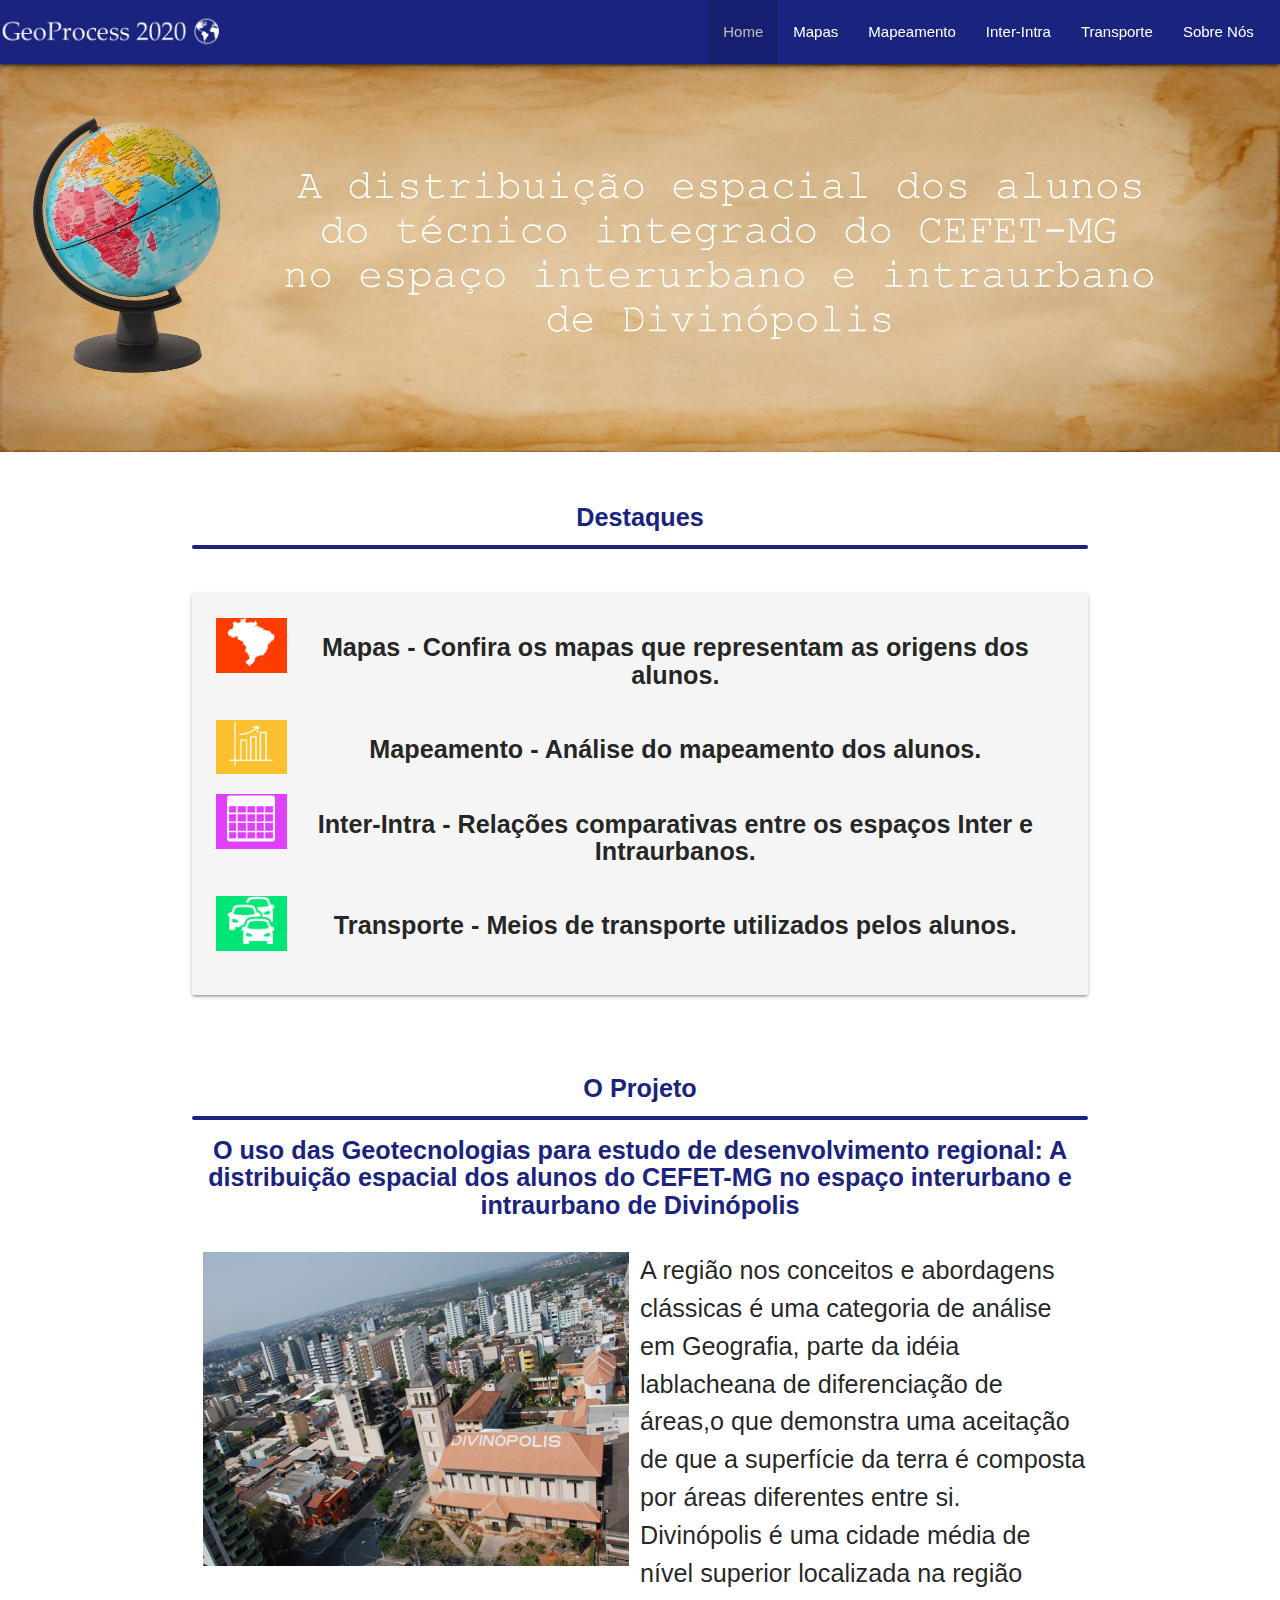
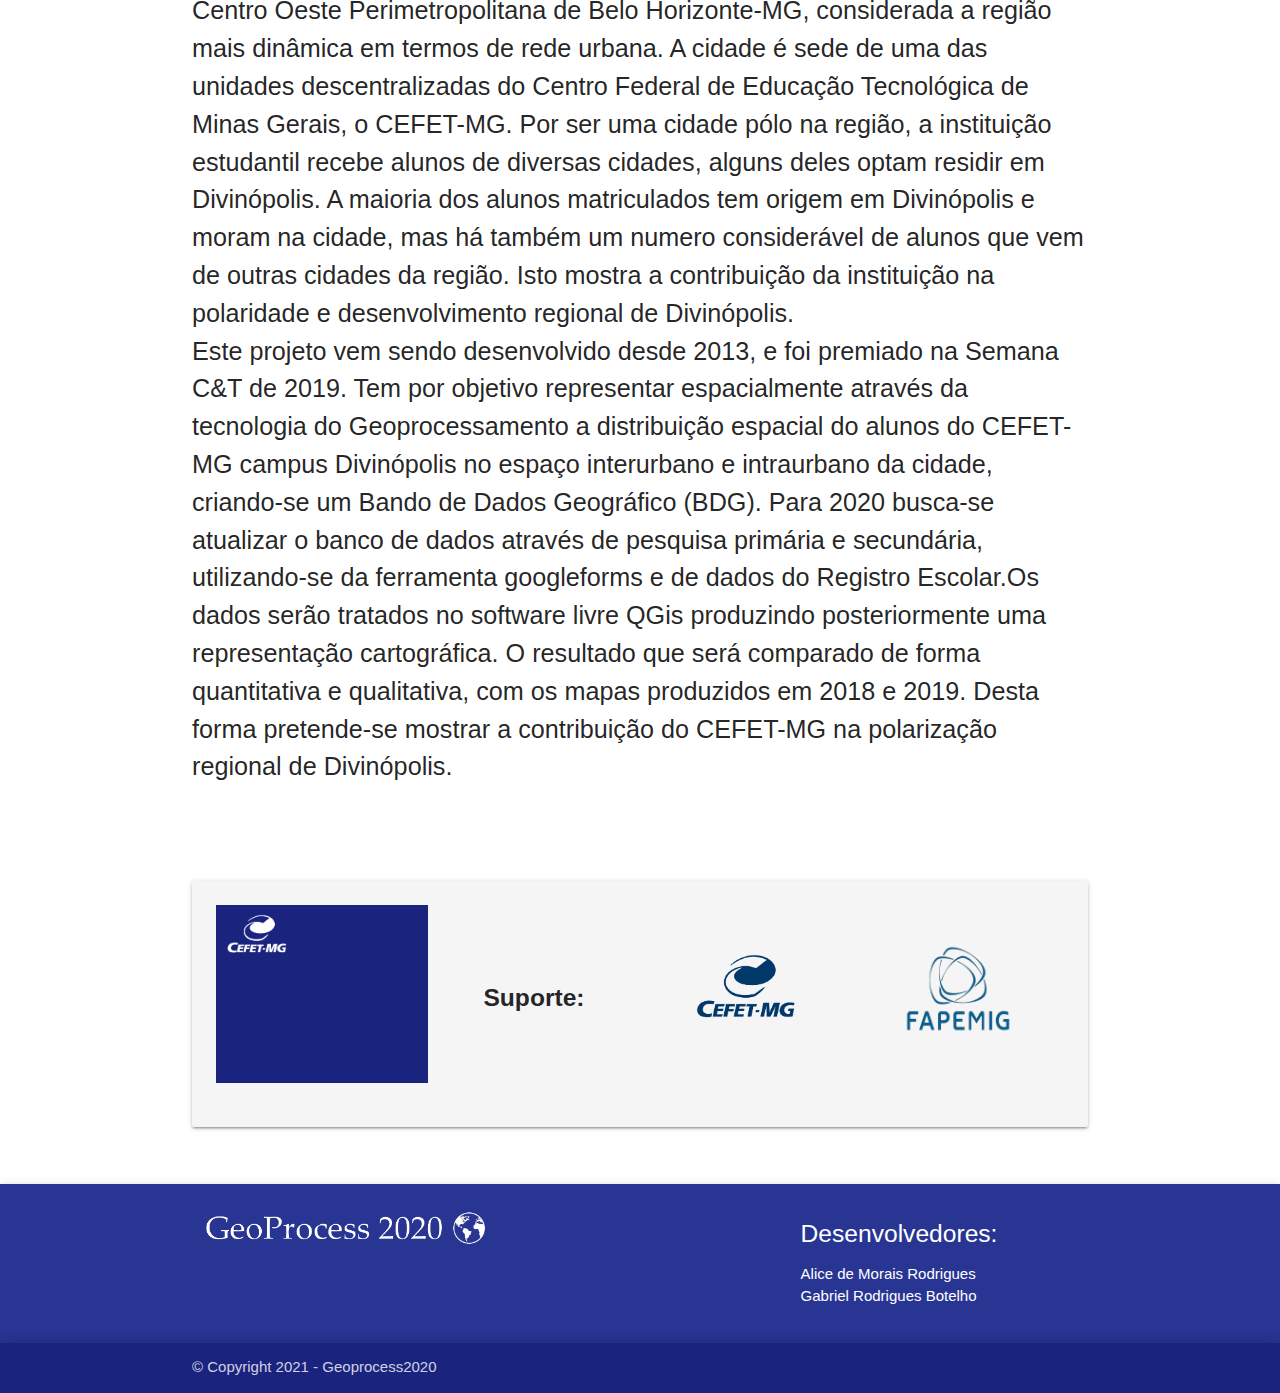
<file: index.html>
<!DOCTYPE html>
<html lang= "pt-br">
    <head>
        <title> Home </title>
        <meta charset="utf-8" name="viewport" content="width=device-width, initial-scale=1.0"/>
        <!-- Importando o CSS-->
        <link rel="stylesheet" href="css/materialize.css">
        <link rel="stylesheet" href="css/custom.css">
        <!-- Importando o Google Incon Fonts-->
        <link rel="stylesheet" href="https://fonts.googleapis.com/icon?family=Material+Icons">
    </head>
    <body>

    <main>
      <!--Barra de Navegação-->

      <!-- NavBar-->
      <header>
        <div class="navbar-fixed z-depth-2">
          <nav class="indigo darken-4">

            <div class="row">
            <div class="nav-wrapper valign-wrapper">

              <img src = "img/GEOO.png" width="233" height="33" class="responsive-img brand-logo hide-on-small-only ">
              <img src = "img/GEOO.png" width="175" height="25" class="responsive-img brand-logo center hide-on-med-and-up">

              <!--Componentes da NavBar-->
              <div class="col s2 m8">
              <a href="#" data-target="mobile-demo" class="sidenav-trigger right"><i class="material-icons">menu</i></a>
              <ul class="right hide-on-med-and-down">
                <li class="active"><a class="grey-text text-lighten-1"> Home</a> </li>
                <li><a href="ex_mapas.html"> Mapas </a></li>
                <li><a href="mapeamento.html">Mapeamento</a></li>
                <li><a href="relacoes.html">Inter-Intra</a></li>
                <li><a href="ex_transporte.html">Transporte</a></li>
                <li><a href="sobre.html">Sobre Nós</a></li>
              </ul>
              </div>

            </div>
            </div>

          </nav>
        </div>

        <!--SideNav-->
        <ul class="sidenav" id="mobile-demo">
          <li><div class="user-view">
            <div class="background">
              <img src="img/back_sn.jpeg" width="300" height="100">
            </div>
            <img src = "img/GEOO2.png"  class="responsive-img"/>
          </div></li>

          <li class="active"><a class="grey-text"><i class="material-icons">home</i>Home</a></li>
          <li><div class="divider"></div></li>
          <li><a href="ex_mapas.html"><i class="material-icons">room</i>Mapas</a></li>
          <li><a href="mapeamento.html"><i class="material-icons">equalizer</i>Mapeamento</a></li>
          <li><a href="relacoes.html"><i class="material-icons">trending_up</i>Inter-Intra</a></li>
          <li><a href="ex_transporte.html"><i class="material-icons">commute</i>Transporte</a></li>
          <li><div class="divider"></div></li>
          <li><a href="sobre.html"><i class="material-icons">info</i>Sobre Nós</a></li>
          <li><div class="divider"></div></li>
        </ul>
      </header>

          <!--Imagem_Principal-->
          <img src = "img/mainimage" class="responsive-img"/>

          <br>
          <br>
      
          <!--Conteúdo da Homepage-->
          <div class= "row container">

            <h4 class="centered center-align indigo-text text-darken-4 flow-text"> <b>Destaques</b> </h4>
          <div class="progress">
              <div class="determinate indigo darken-4" style="width: 100%"></div>
            </div> <br>

          <!--Imgem1-->
          <div class="card-panel grey lighten-4"> 

            <div class="row">
              <div class="hoverable col s4 m2 xl1 deep-orange accent-3 offset-s4"> <img src = "img/mapaa.png" width="300" height="300" class="responsive-img"> 
              </div>
              
              <div class="col s12 m10 xl11">
                <h5 class="flow-text center-align"> <b> Mapas - Confira os mapas que representam as origens dos alunos. </b></h5>
              </div>
            </div>


          <!--Imagem2-->
          <div class="row">
            <div class="hoverable col s4 m2 xl1 yellow darken-2 offset-s4"> <img src = "img/grafico.png" width="300" height="300"  class="responsive-img"> 
            </div>
            
            <div class="col s12 m10 xl11">
              <h5 class="flow-text center-align">  <b>Mapeamento - Análise do mapeamento dos alunos. </b></h5>
            </div>
        </div>
        

          <!--Imgem3-->
          <div class="row">
            <div class="hoverable col s4 m2 xl1 purple accent-2 offset-s4"> <img src = "img/tabela.png" width="300" height="300" class="responsive-img"/> 
            </div>
            
            <div class="col s12 m10 xl11">
              <h5 class="flow-text center-align"> <b> Inter-Intra - Relações comparativas entre os espaços Inter e Intraurbanos. </b></h5>
            </div>
          </div>


          <!--Imagem4-->

          <div class="row">
            <div class="hoverable col s4 m2 xl1 green accent-3 offset-s4"> <img src = "img/carro.png" width="300" height="300"  class="responsive-img"/> 
            </div>
            
            <div class="col s12 m10 xl11">
              <h5 class="flow-text center-align"> <b> Transporte - Meios de transporte utilizados pelos alunos. </b></h5>
            </div>
          </div>


         </div>
          </div>
          </div>

          <br>

           <!--Sobre o projeto-->
          <div class= "row container center-align">

              <h4 class="indigo-text text-darken-4 flow-text"> <b>O Projeto </b></h4>
              <div class="progress">
                <div class="determinate indigo darken-4" style="width: 100%"></div>
              </div>
              <h5 class="flow-text indigo-text text-darken-4"><b>
                O uso das Geotecnologias para estudo de desenvolvimento regional: A distribuição espacial dos alunos do CEFET-MG no espaço  interurbano e intraurbano de Divinópolis
              </b></h5> <br>

              <div class="col s12 m6 hide-on-med-and-down">
                <img src="img/divi.jpg" width="600" height="500" class="responsive-img materialboxed"/>
              </div>

              <div class= "flow-text left-align txtJus">
                A região nos conceitos e abordagens clássicas é uma categoria de análise em Geografia, parte da idéia lablacheana de diferenciação de áreas,o que demonstra  uma aceitação de que a superfície da terra é composta por áreas diferentes entre si. Divinópolis é uma cidade média de nível superior localizada na região Centro Oeste Perimetropolitana de Belo Horizonte-MG, considerada a região mais dinâmica em termos de rede urbana. A cidade é sede de uma das unidades descentralizadas do Centro Federal de Educação Tecnológica de Minas Gerais, o CEFET-MG. Por ser uma cidade pólo na região, a instituição estudantil  recebe alunos de diversas cidades, alguns deles optam  residir em Divinópolis.  A maioria dos alunos matriculados tem origem em Divinópolis e moram na cidade, mas há também um numero considerável de alunos que vem de outras cidades da região. Isto mostra a contribuição da instituição na polaridade e desenvolvimento regional de Divinópolis. 
              </div>

              <br class="hide-on-large-only"> <img src="img/divi.jpg" width="400" height="300" class="responsive-img hide-on-large-only"/>

              <div class= "flow-text left-align txtJus">  <br class="hide-on-large-only">
                Este projeto vem sendo desenvolvido desde 2013, e foi premiado na Semana C&T de 2019. Tem por  objetivo representar espacialmente através da tecnologia do Geoprocessamento a distribuição espacial do alunos do CEFET-MG campus Divinópolis no espaço interurbano e intraurbano da cidade, criando-se um Bando de Dados Geográfico (BDG). Para 2020 busca-se atualizar o banco de dados através de pesquisa primária e secundária, utilizando-se da ferramenta googleforms e de dados do Registro Escolar.Os dados serão tratados no software livre QGis produzindo posteriormente uma representação cartográfica. O resultado que será comparado de forma quantitativa e qualitativa, com os mapas produzidos em 2018 e 2019. Desta forma pretende-se mostrar a contribuição do CEFET-MG na polarização regional de Divinópolis.
              </div>

          </div> <br><br><br>

          <!--SUPORTE-->

          <div class= "row container">
            <div class="card-panel grey lighten-4 flow-text z-depth-1"> 

                <!--DESKTOP E TABLET-->
                <div class="row valign-wrapper hide-on-small-only">
                  <!--video-->
                  <div class= "col s3 indigo darken-4  ">
                    <img src = "img/cefet.png" width="60" height="60" class="responsive-img"/>
                    <div class="video-container">
                    <iframe width="200" height="80" src="https://www.youtube.com/embed/DWM0ZB9wu_Q" frameborder="0" allow="accelerometer; autoplay; clipboard-write; encrypted-media; gyroscope; picture-in-picture" allowfullscreen></iframe>
                    </div>
                  </div>

                  <!--suporte-->
                  <div class="col s3 center-align"> <h5 class=""> <b> Suporte: </b> </h5> </div>

                  <!--logo cefet-->
                  <div class= "col s3 center-align"> <img src= "img/cefet2.png" alt="logo cefet" width="100" height="110" class="responsive-img"/> </div>

                  <!--logo fapemig-->
                  <div class= "col s3 center-align"> <img src= "img/fapemig.png" alt="logo fapemig" width="300" height="330" class="responsive-img"/> </div>
                </div>


                <!--CELULAR-->
                <div class="row hide-on-med-and-up">

                  <!--suporte-->
                  <div class="col s12 center-align"> <h5 class=""> <b> Suporte: </b> </h5> </div>

                  <!--logo cefet-->
                  <div class= "col s6 center-align"> <img src= "img/cefet2.png" alt="logo cefet" width="100" class="responsive-img"/> </div>

                  <!--logo fapemig-->
                  <div class= "col s6 center-align"> <img src= "img/fapemig.png" alt="logo fapemig" width="100" class="responsive-img"/> </div>

                  <!--video-->
                  <div class= "col s12 indigo darken-4 ">
                    <img src = "img/cefet.png" width="30" height="30" class="responsive-img"/> 
                    <div class="video-container">
                    <iframe width="400" height="160" src="https://www.youtube.com/embed/DWM0ZB9wu_Q" frameborder="0" allow="accelerometer; autoplay; clipboard-write; encrypted-media; gyroscope; picture-in-picture" allowfullscreen></iframe>
                    </div>
                  </div>
              </div>

            </div>
          </div> <br>

            
          <!--Footer (rodapé)-->
          <footer class="page-footer indigo darken-3 z-depth-2">
            <div class="container">
              <div class="row">
                <div class="col m6 s12">
                  <img src="img/GEOO.png" width="300" height="50" class="responsive-img"/>
                </div>
                <div class="col m4 offset-m2 s12">
                  <h5>Desenvolvedores:</h5>
                  <ul>
                    <li><a class="white-text"> Alice de Morais Rodrigues </a></li>
                    <li><a class="white-text"> Gabriel Rodrigues Botelho </a></li>
                  </ul>
                </div>
              </div>
            </div>
            <div class="footer-copyright indigo darken-4 z-depth-3">
              <div class="container">
              © Copyright 2021 - Geoprocess2020
              </div>
            </div>
          </footer>
      </main>

      <!-- Importando o jQuery JS-->
    <script src="https://ajax.googleapis.com/ajax/libs/jquery/3.5.1/jquery.min.js"></script>
    <!-- Importando o Materialize JS--> 
    <script src="js/materialize.js"></script>
   
    <!--Inicializações JavaScript-->
    <script>
        // MENU MOBILE  
        $(document).ready(function(){
          $('.sidenav').sidenav();
        });

        // SIDENAV
        $(document).ready(function(){
          $('.sidenav').sidenav();
        });

        //MATERIAL BOX
        $(document).ready(function(){
          $('.materialboxed').materialbox();
        });
    </script>
    </body>
</html>
</file>
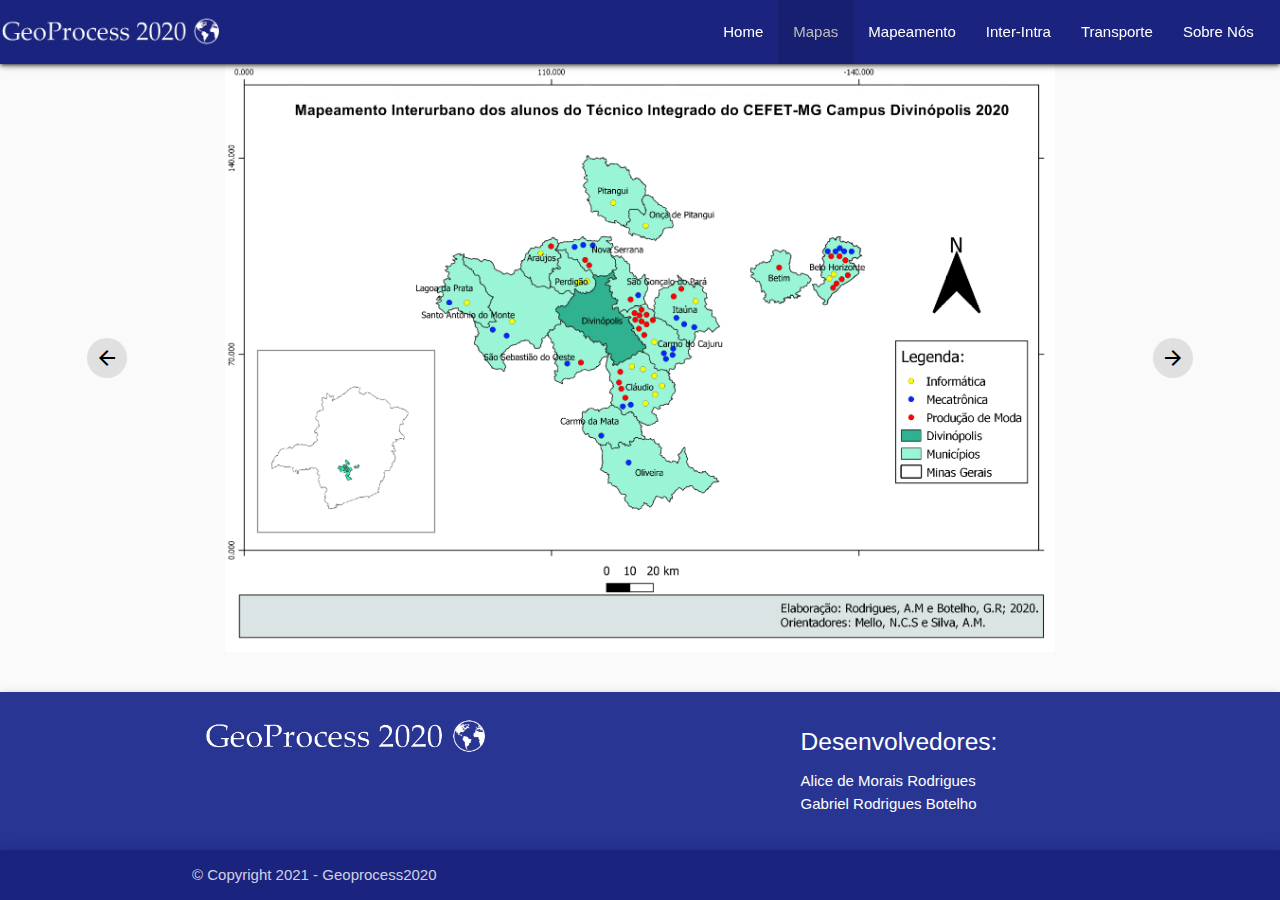
<file: ex_mapas.html>
<!DOCTYPE html>
<html lang="pt-br">
  <head>
      <title> Mapas </title>
      <meta charset="utf-8" name="viewport" content="width=device-width, initial-scale=1.0"/>
      <!-- Importando o CSS-->
      <link rel="stylesheet" href="css/materialize.css">
      <link rel="stylesheet" href="css/custom_backg.css">
      <!-- Importando o Google Incon Fonts-->
      <link rel="stylesheet" href="https://fonts.googleapis.com/icon?family=Material+Icons">
  </head>

  <body>

    <main>
        <!--Barra de Navegação-->

      <!-- NavBar-->
      <header>
        <div class="navbar-fixed z-depth-2">
          <nav class="indigo darken-4">

            <div class="row">
            <div class="nav-wrapper valign-wrapper">

              <img src = "img/GEOO.png" width="233" height="33" class="responsive-img brand-logo hide-on-small-only ">
              <img src = "img/GEOO.png" width="175" height="25" class="responsive-img brand-logo center hide-on-med-and-up">

              <!--Componentes da NavBar-->
              <div class="col s2 m8">
              <a href="#" data-target="mobile-demo" class="sidenav-trigger right"><i class="material-icons">menu</i></a>
              <ul class="right hide-on-med-and-down">
                <li><a href="index.html"> Home</a> </li>
                <li class="active"><a class="grey-text text-lighten-1"> Mapas </a></li>
                <li><a href="mapeamento.html">Mapeamento</a></li>
                <li><a href="relacoes.html">Inter-Intra</a></li>
                <li><a href="ex_transporte.html">Transporte</a></li>
                <li><a href="sobre.html">Sobre Nós</a></li>
              </ul>
              </div>

            </div>
            </div>

          </nav>
        </div>

        <!--SideNav-->
        <ul class="sidenav" id="mobile-demo">
          <li><div class="user-view">
            <div class="background">
              <img src="img/back_sn.jpeg" width="300" height="100">
            </div>
            <img src = "img/GEOO2.png"  class="responsive-img"/>
          </div></li>

          <li><a href="index.html"><i class="material-icons">home</i>Home</a></li>
          <li><div class="divider"></div></li>
          <li class="active"><a class="grey-text"><i class="material-icons">room</i>Mapas</a></li>
          <li><a href="mapeamento.html"><i class="material-icons">equalizer</i>Mapeamento</a></li>
          <li><a href="relacoes.html"><i class="material-icons">trending_up</i>Inter-Intra</a></li>
          <li><a href="ex_transporte.html"><i class="material-icons">commute</i>Transporte</a></li>
          <li><div class="divider"></div></li>
          <li><a href="sobre.html"><i class="material-icons">info</i>Sobre Nós</a></li>
          <li><div class="divider"></div></li>
        </ul>
      </header>

        <!-- Corpo do Site -->

        <div class="row  valign-wrapper">

          <!--SLIDER-->

            <!--Botão Prev-->
            <div class="col m1 xl2 hide-on-small-only center-align ">
              <a class="btn-floating waves-effect waves-dark grey lighten-2 prev z-depth-0">
              <i class="material-icons black-text">arrow_back</i></a>
            </div>

              
              <div class="col s12 l10 xl8 ">   
                <div class="carousel carousel-slider center-align">
                    <div class="carousel-item white-text" href="#one!">
                        <img src="img/mapas/map_inter.png"/>
                    </div>

                    <div class="carousel-item white-text" href="#two!">
                        <img src="img/mapas/map_info.png"/>
                    </div>

                    <div class="carousel-item white-text" href="#three!">
                        <img src="img/mapas/map_meca.png"/>
                    </div>

                    <div class="carousel-item white-text" href="#four!">
                        <img src="img/mapas/map_moda.png"/>
                    </div>
                </div>
              </div>
              

            <!--Botão Next -->
            <div class="col m1 xl2 hide-on-small-only center">
              <a class="btn-floating waves-effect waves-dark grey lighten-2 next z-depth-0">
              <i class="material-icons black-text">arrow_forward</i></a>
            </div>

        </div>
        
        <!--Botoes pra telas Pequenas-->
        <div class="row container hide-on-med-and-up">
          <!--Prev-->
          <div class="col s6 center-align">
            <a class="btn-floating waves-effect waves-dark grey lighten-2 prev z-depth-0">
            <i class="material-icons black-text">arrow_back</i></a>
          </div>

          <!--Next-->
          <div class="col s6 center-align">
            <a class="btn-floating waves-effect waves-dark grey lighten-2 next z-depth-0">
            <i class="material-icons black-text">arrow_forward</i></a>
          </div>
        </div>

    </main>

    <!--Footer (rodapé)-->
    <footer class="page-footer indigo darken-3 z-depth-2">
      <div class="container">
        <div class="row">
          <div class="col m6 s12">
            <img src="img/GEOO.png" width="300" height="50" class="responsive-img"/>
          </div>
          <div class="col m4 offset-m2 s12">
            <h5>Desenvolvedores:</h5>
            <ul>
              <li><a class="white-text"> Alice de Morais Rodrigues </a></li>
              <li><a class="white-text"> Gabriel Rodrigues Botelho </a></li>
            </ul>
          </div>
        </div>
      </div>
      <div class="footer-copyright indigo darken-4 z-depth-3">
        <div class="container">
        © Copyright 2021 - Geoprocess2020
        </div>
      </div>
    </footer>
    
    <!-- Importando o jQuery JS-->
    <script src="https://ajax.googleapis.com/ajax/libs/jquery/3.5.1/jquery.min.js"></script>
    <!-- Importando o Materialize JS--> 
    <script src="js/materialize.js"></script>
   
    <!--Inicializações JavaScript-->
    <script>
        // MENU MOBILE  
        $(document).ready(function(){
          $('.sidenav').sidenav();
        });

        // SIDENAV
        $(document).ready(function(){
          $('.sidenav').sidenav();
        });

        // CAROUSSEL
        $(document).ready(function(){
          $('.carousel.carousel-slider').carousel({
            fullWidth: true
        });

        //NEXT BUTTON
        $('.next').click(function(){
          $('.carousel').carousel('next');
        });

        //PREV BUTTON
        $('.prev').click(function(){
          $('.carousel').carousel('prev');
        });

      });
    </script>

  </body>

</html>
</file>
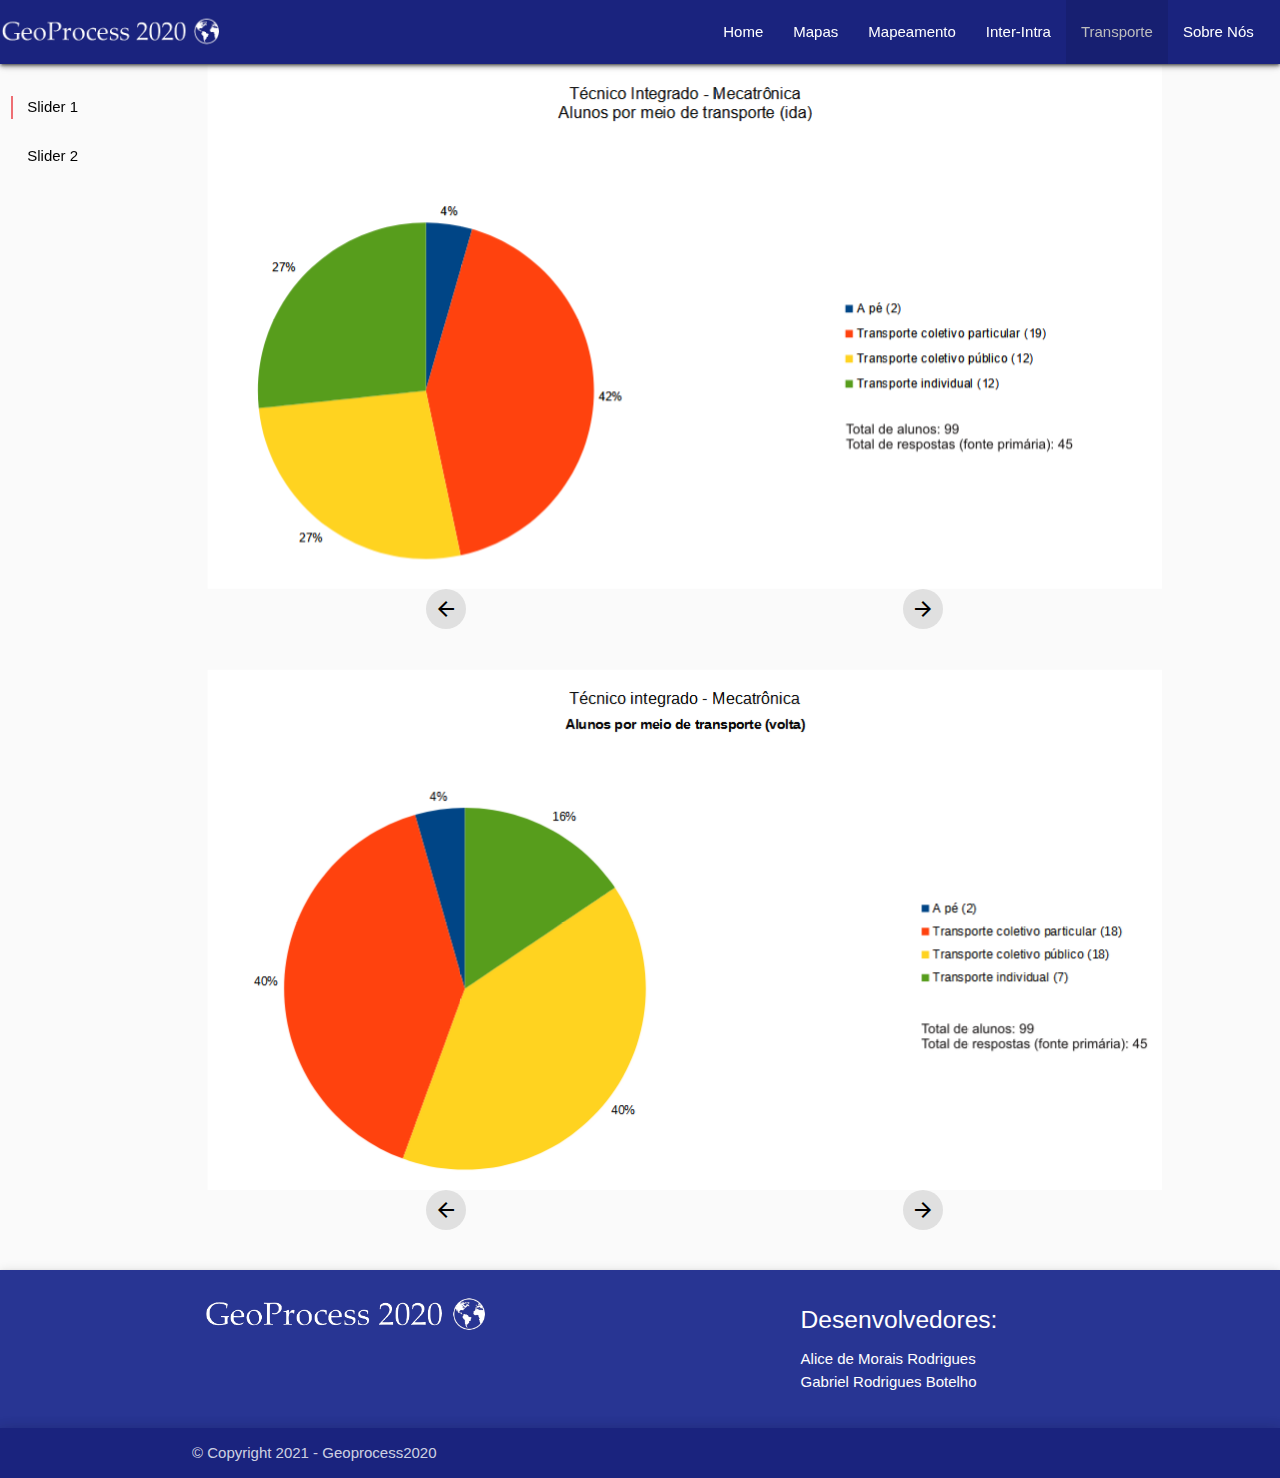
<file: ex_transporte.html>
<!DOCTYPE html>
<html lang="pt-br">
  <head>
      <title> Transporte </title>
      <meta charset="utf-8" name="viewport" content="width=device-width, initial-scale=1.0"/>
      <!-- Importando o CSS-->
      <link rel="stylesheet" href="css/materialize.css">
      <link rel="stylesheet" href="css/custom_backg.css">
      <!-- Importando o Google Incon Fonts-->
      <link rel="stylesheet" href="https://fonts.googleapis.com/icon?family=Material+Icons">
  </head>

  <body>

    <main>
      <!--Barra de Navegação-->

      <!-- NavBar-->
      <header>
        <div class="navbar-fixed z-depth-2">
          <nav class="indigo darken-4">

            <div class="row">
            <div class="nav-wrapper valign-wrapper">

              <img src = "img/GEOO.png" width="233" height="33" class="responsive-img brand-logo hide-on-small-only ">
              <img src = "img/GEOO.png" width="175" height="25" class="responsive-img brand-logo center hide-on-med-and-up">

              <!--Componentes da NavBar-->
              <div class="col s2 m8">
              <a href="#" data-target="mobile-demo" class="sidenav-trigger right"><i class="material-icons">menu</i></a>
              <ul class="right hide-on-med-and-down">
                <li><a href="index.html"> Home</a> </li>
                <li><a href="ex_mapas.html"> Mapas </a></li>
                <li><a href="mapeamento.html">Mapeamento</a></li>
                <li><a href="relacoes.html">Inter-Intra</a></li>
                <li class="active"><a class="grey-text text-lighten-1">Transporte</a></li>
                <li><a href="sobre.html">Sobre Nós</a></li>
              </ul>
              </div>

            </div>
            </div>

          </nav>
        </div>

        <!--SideNav-->
        <ul class="sidenav" id="mobile-demo">
          <li><div class="user-view">
            <div class="background">
              <img src="img/back_sn.jpeg" width="300" height="100">
            </div>
            <img src = "img/GEOO2.png"  class="responsive-img"/>
          </div></li>

          <li><a href="index.html"><i class="material-icons">home</i>Home</a></li>
          <li><div class="divider"></div></li>
          <li><a href="ex_mapas.html"><i class="material-icons">room</i>Mapas</a></li>
          <li><a href="mapeamento.html"><i class="material-icons">equalizer</i>Mapeamento</a></li>
          <li><a href="relacoes.html"><i class="material-icons">trending_up</i>Inter-Intra</a></li>
          <li class="active"><a class="grey-text"><i class="material-icons">commute</i>Transporte</a></li>
          <li><div class="divider"></div></li>
          <li><a href="sobre.html"><i class="material-icons">info</i>Sobre Nós</a></li>
          <li><div class="divider"></div></li>
        </ul>
      </header>

      <!-- Corpo do Site -->
        <div id="sli1" class="scrollspy row">

          <!--Aside-->
          <aside class="col s1 hide-on-small-only">
                <ul class="section table-of-contents fixed">
                  <li><a href="#sli1" class="black-text">Slider 1</a></li>
                  <br>
                  <li><a href="#sli2" class="black-text">Slider 2</a></li>
                </ul>             
          </aside>

            <!--SLIDER 1-->
            <div class="col s12 m11 l10">
                <div class="row valign-wrapper">
                    <div id="sli1" class="scrollspy col s12 offset-m1">

                        <div class="carousel carousel-slider center">
                            <div class="carousel-item white-text" href="#one!">
                                <img src="img/transporte/ida/MECA_IDA.png"/>
                            </div>
        
                            <div class="carousel-item white-text" href="#two!">
                                <img src="img/transporte/ida/MODA_IDA.png"/>
                            </div>
        
                            <div class="carousel-item white-text" href="#three!">
                                <img src="img/transporte/ida/TI_IDA.png"/>
                            </div>
                        </div>
                        
                        <!--Botões-->
                        <div class="col s6 center-align">
                          <a class="btn-floating waves-effect waves-dark grey lighten-2 prev z-depth-0">
                            <i class="material-icons black-text">arrow_back</i></a>
                        </div>
        
                        <div class="col s6 center-align">
                          <a class="btn-floating waves-effect waves-dark grey lighten-2 next z-depth-0">
                            <i class="center material-icons black-text">arrow_forward</i></a>
                        </div>    
                    </div>
                </div>
            </div>

        </div>


        <!--SLIDER 2-->
        <div id="sli2" class="scrollspy row">
            <!--espaçamento--><div class="col s1 hide-on-small-only">
            </div>

            <div class="col s12 m11 l10">
                <div class="row valign-wrapper">
                    <div class="col s12 offset-m1">

                        <div class="carousel carousel-slider center">
                            <div class="carousel-item white-text" href="#one!">
                                <img src="img/transporte/volta/MECA_VOLTA.png"/>
                            </div>
        
                            <div class="carousel-item white-text" href="#two!">
                                <img src="img/transporte/volta/MODA_VOLTA.png"/>
                            </div>
        
                            <div class="carousel-item white-text" href="#three!">
                                <img src="img/transporte/volta/TI_VOLTA.png"/>
                            </div>
                        </div>
                        
                        <!--Botões-->
                        <div class="col s6 center-align">
                        <a class="btn-floating waves-effect waves-dark grey lighten-2 prev z-depth-0">
                            <i class="material-icons black-text">arrow_back</i></a>
                        </div>
        
                        <div class="col s6 center-align">
                        <a class="btn-floating waves-effect waves-dark grey lighten-2 next z-depth-0">
                            <i class="center material-icons black-text">arrow_forward</i></a>
                        </div>    
                    </div>
                </div>
            </div>
        </div>

    </main>

    <!--Footer (rodapé)-->
    <footer class="page-footer indigo darken-3 z-depth-2">
      <div class="container">
        <div class="row">
          <div class="col m6 s12">
            <img src="img/GEOO.png" width="300" height="50" class="responsive-img"/>
          </div>
          <div class="col m4 offset-m2 s12">
            <h5>Desenvolvedores:</h5>
            <ul>
              <li><a class="white-text"> Alice de Morais Rodrigues </a></li>
              <li><a class="white-text"> Gabriel Rodrigues Botelho </a></li>
            </ul>
          </div>
        </div>
      </div>
      <div class="footer-copyright indigo darken-4 z-depth-3">
        <div class="container">
        © Copyright 2021 - Geoprocess2020
        </div>
      </div>
    </footer>
    
    <!-- Importando o jQuery JS-->
    <script src="https://ajax.googleapis.com/ajax/libs/jquery/3.5.1/jquery.min.js"></script>
    <!-- Importando o Materialize JS--> 
    <script src="js/materialize.js"></script>
   
    <!--Inicializações JavaScript-->
    <script>
        // MENU MOBILE  
        $(document).ready(function(){
          $('.sidenav').sidenav();
        });

        // SIDENAV
        $(document).ready(function(){
          $('.sidenav').sidenav();
        });

        // CAROUSSEL
        $(document).ready(function(){
          $('.carousel.carousel-slider').carousel({
            fullWidth: true
        });

        //NEXT BUTTON
        $('.next').click(function(){
          $('.carousel').carousel('next');
        });

        //PREV BUTTON
        $('.prev').click(function(){
          $('.carousel').carousel('prev');
        });

        //SCROLLSPY (ASIDE)
        $(document).ready(function(){
          $('.scrollspy').scrollSpy({
              scrollOffset:100
          });
        });

      });
    </script>

  </body>

</html>
</file>
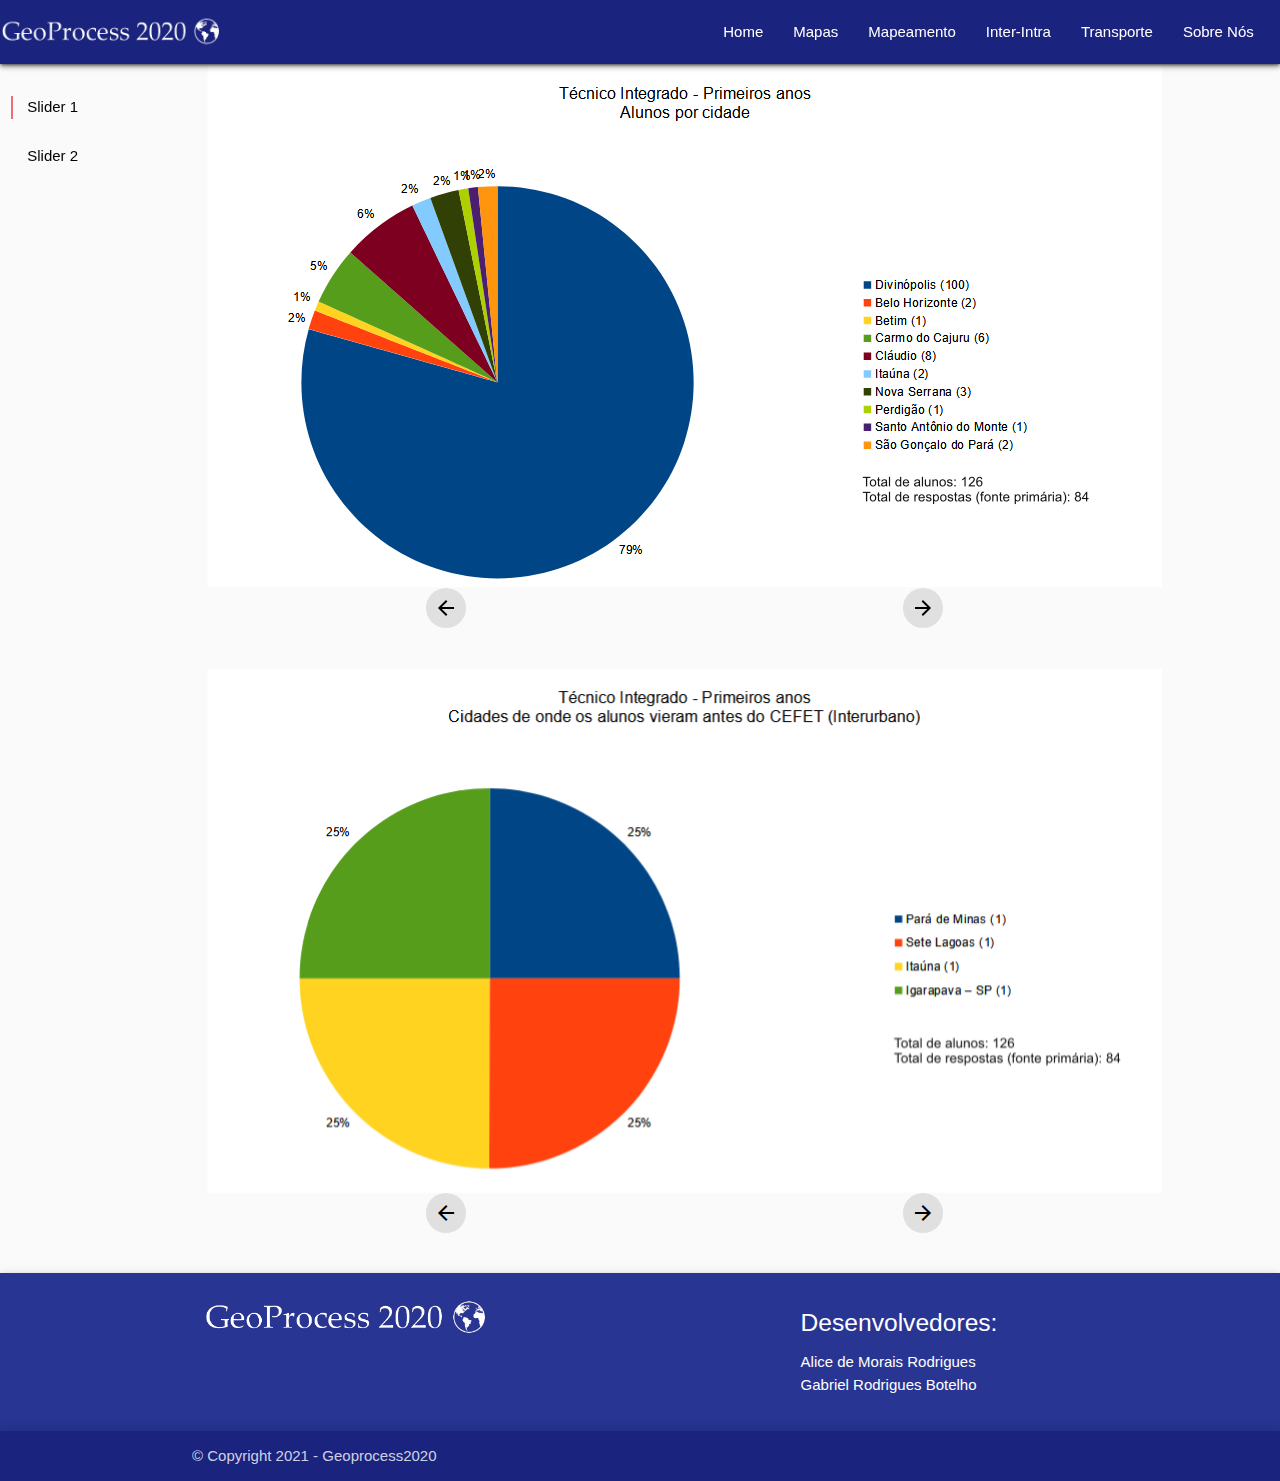
<file: map_inter_ano.html>
<!DOCTYPE html>
<html lang="pt-br">
  <head>
      <title> Interurbano - Por Ano </title>
      <meta charset="utf-8" name="viewport" content="width=device-width, initial-scale=1.0"/>
      <!-- Importando o CSS-->
      <link rel="stylesheet" href="css/materialize.css">
      <link rel="stylesheet" href="css/custom_backg.css">
      <!-- Importando o Google Incon Fonts-->
      <link rel="stylesheet" href="https://fonts.googleapis.com/icon?family=Material+Icons">
  </head>

  <body>

    <main>
      <!--Barra de Navegação-->

      <!-- NavBar-->
      <header>
        <div class="navbar-fixed z-depth-2">
          <nav class="indigo darken-4">

            <div class="row">
            <div class="nav-wrapper valign-wrapper">

              <img src = "img/GEOO.png" width="233" height="33" class="responsive-img brand-logo hide-on-small-only ">
              <img src = "img/GEOO.png" width="175" height="25" class="responsive-img brand-logo center hide-on-med-and-up">

              <!--Componentes da NavBar-->
              <div class="col s2 m8">
              <a href="#" data-target="mobile-demo" class="sidenav-trigger right"><i class="material-icons">menu</i></a>
              <ul class="right hide-on-med-and-down">
                <li><a href="index.html"> Home</a> </li>
                <li><a href="ex_mapas.html"> Mapas </a></li>
                <li><a href="mapeamento.html">Mapeamento</a></li>
                <li><a href="relacoes.html">Inter-Intra</a></li>
                <li><a href="ex_transporte.html">Transporte</a></li>
                <li><a href="sobre.html">Sobre Nós</a></li>
              </ul>
              </div>

            </div>
            </div>

          </nav>
        </div>

        <!--SideNav-->
        <ul class="sidenav" id="mobile-demo">
          <li><div class="user-view">
            <div class="background">
              <img src="img/back_sn.jpeg" width="300" height="100">
            </div>
            <img src = "img/GEOO2.png"  class="responsive-img"/>
          </div></li>

          <li><a href="index.html"><i class="material-icons">home</i>Home</a></li>
          <li><div class="divider"></div></li>
          <li><a href="ex_mapas.html"><i class="material-icons">room</i>Mapas</a></li>
          <li><a href="mapeamento.html"><i class="material-icons">equalizer</i>Mapeamento</a></li>
          <li><a href="relacoes.html"><i class="material-icons">trending_up</i>Inter-Intra</a></li>
          <li><a href="ex_transporte.html"><i class="material-icons">commute</i>Transporte</a></li>
          <li><div class="divider"></div></li>
          <li><a href="sobre.html"><i class="material-icons">info</i>Sobre Nós</a></li>
          <li><div class="divider"></div></li>
        </ul>
      </header>

      <!-- Corpo do Site -->
        <div id="sli1" class="scrollspy row">

          <!--Aside-->
          <aside class="col s1 hide-on-small-only">
                <ul class="section table-of-contents fixed">
                  <li><a href="#sli1" class="black-text">Slider 1</a></li>
                  <br>
                  <li><a href="#sli2" class="black-text">Slider 2</a></li>
                </ul>             
          </aside>

            <!--SLIDER 1-->
            <div class="col s12 m11 l10">
                <div class="row valign-wrapper">
                    <div id="sli1" class="scrollspy col s12 offset-m1">

                        <div class="carousel carousel-slider center">
                            <div class="carousel-item white-text" href="#one!">
                                <img src="img/mapeamento/inter/ano/1POR_CIDADE.png">
                            </div>
        
                            <div class="carousel-item white-text" href="#two!">
                                <img src="img/mapeamento/inter/ano/2POR_CIDADE.png"/>
                            </div>
        
                            <div class="carousel-item white-text" href="#three!">
                                <img src="img/mapeamento/inter/ano/3POR_CIDADE.png"/>
                            </div>
                        </div>
                        
                        <!--Botões-->
                        <div class="col s6 center-align">
                          <a class="btn-floating waves-effect waves-dark grey lighten-2 prev z-depth-0">
                            <i class="material-icons black-text">arrow_back</i></a>
                        </div>
        
                        <div class="col s6 center-align">
                          <a class="btn-floating waves-effect waves-dark grey lighten-2 next z-depth-0">
                            <i class="center material-icons black-text">arrow_forward</i></a>
                        </div>    
                    </div>
                </div>
            </div>

        </div>


        <!--SLIDER 2-->
        <div id="sli2" class="scrollspy row">
            <!--espaçamento--><div class="col s1 hide-on-small-only">
            </div>

            <div class="col s12 m11 l10">
                <div class="row valign-wrapper">
                    <div class="col s12 offset-m1">

                        <div class="carousel carousel-slider center">
                            <div class="carousel-item white-text" href="#one!">
                                <img src="img/mapeamento/inter/ano/1ANTES.png"/>
                            </div>
        
                            <div class="carousel-item white-text" href="#two!">
                                <img src="img/mapeamento/inter/ano/2ANTES.png"/>
                            </div>
        
                            <div class="carousel-item white-text" href="#three!">
                                <img src="img/mapeamento/inter/ano/3ANTES.png"/>
                            </div>
                        </div>
                        
                        <!--Botões-->
                        <div class="col s6 center-align">
                        <a class="btn-floating waves-effect waves-dark grey lighten-2 prev z-depth-0">
                            <i class="material-icons black-text">arrow_back</i></a>
                        </div>
        
                        <div class="col s6 center-align">
                        <a class="btn-floating waves-effect waves-dark grey lighten-2 next z-depth-0">
                            <i class="center material-icons black-text">arrow_forward</i></a>
                        </div>    
                    </div>
                </div>
            </div>
        </div>

    </main>

    <!--Footer (rodapé)-->
    <footer class="page-footer indigo darken-3 z-depth-2">
      <div class="container">
        <div class="row">
          <div class="col m6 s12">
            <img src="img/GEOO.png" width="300" height="50" class="responsive-img"/>
          </div>
          <div class="col m4 offset-m2 s12">
            <h5>Desenvolvedores:</h5>
            <ul>
              <li><a class="white-text"> Alice de Morais Rodrigues </a></li>
              <li><a class="white-text"> Gabriel Rodrigues Botelho </a></li>
            </ul>
          </div>
        </div>
      </div>
      <div class="footer-copyright indigo darken-4 z-depth-3">
        <div class="container">
        © Copyright 2021 - Geoprocess2020
        </div>
      </div>
    </footer>
    
    <!-- Importando o jQuery JS-->
    <script src="https://ajax.googleapis.com/ajax/libs/jquery/3.5.1/jquery.min.js"></script>
    <!-- Importando o Materialize JS--> 
    <script src="js/materialize.js"></script>
   
    <!--Inicializações JavaScript-->
    <script>
        // MENU MOBILE  
        $(document).ready(function(){
          $('.sidenav').sidenav();
        });

        // SIDENAV
        $(document).ready(function(){
          $('.sidenav').sidenav();
        });

        // CAROUSSEL
        $(document).ready(function(){
          $('.carousel.carousel-slider').carousel({
            fullWidth: true
        });

        //NEXT BUTTON
        $('.next').click(function(){
          $('.carousel').carousel('next');
        });

        //PREV BUTTON
        $('.prev').click(function(){
          $('.carousel').carousel('prev');
        });

        //SCROLLSPY (ASIDE)
        $(document).ready(function(){
          $('.scrollspy').scrollSpy({
              scrollOffset:100
          });
        });

      });
    </script>

  </body>

</html>
</file>
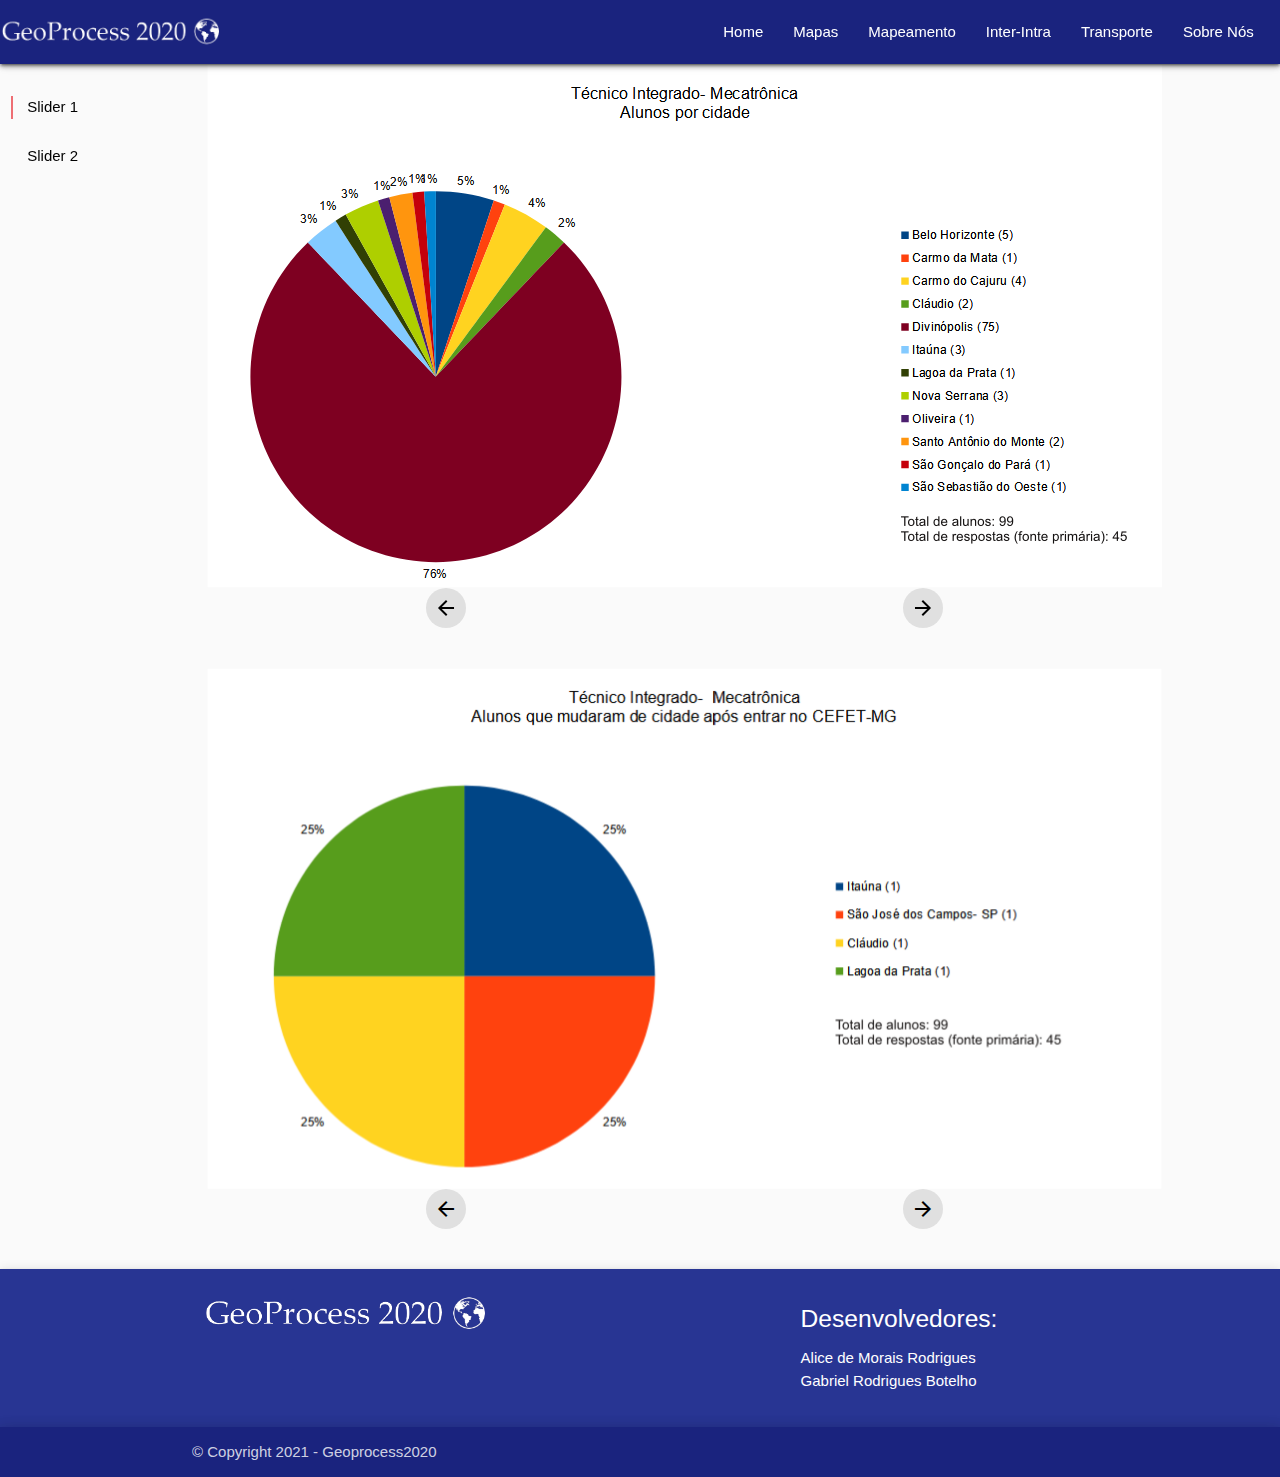
<file: map_inter_curso.html>
<!DOCTYPE html>
<html lang="pt-br">
  <head>
      <title> Interurbano - Por Curso </title>
      <meta charset="utf-8" name="viewport" content="width=device-width, initial-scale=1.0"/>
      <!-- Importando o CSS-->
      <link rel="stylesheet" href="css/materialize.css">
      <link rel="stylesheet" href="css/custom_backg.css">
      <!-- Importando o Google Incon Fonts-->
      <link rel="stylesheet" href="https://fonts.googleapis.com/icon?family=Material+Icons">
  </head>

  <body>

    <main>
      <!--Barra de Navegação-->

      <!-- NavBar-->
      <header>
        <div class="navbar-fixed z-depth-2">
          <nav class="indigo darken-4">

            <div class="row">
            <div class="nav-wrapper valign-wrapper">

              <img src = "img/GEOO.png" width="233" height="33" class="responsive-img brand-logo hide-on-small-only ">
              <img src = "img/GEOO.png" width="175" height="25" class="responsive-img brand-logo center hide-on-med-and-up">

              <!--Componentes da NavBar-->
              <div class="col s2 m8">
              <a href="#" data-target="mobile-demo" class="sidenav-trigger right"><i class="material-icons">menu</i></a>
              <ul class="right hide-on-med-and-down">
                <li><a href="index.html"> Home</a> </li>
                <li><a href="ex_mapas.html"> Mapas </a></li>
                <li><a href="mapeamento.html">Mapeamento</a></li>
                <li><a href="relacoes.html">Inter-Intra</a></li>
                <li><a href="ex_transporte.html">Transporte</a></li>
                <li><a href="sobre.html">Sobre Nós</a></li>
              </ul>
              </div>

            </div>
            </div>

          </nav>
        </div>

        <!--SideNav-->
        <ul class="sidenav" id="mobile-demo">
          <li><div class="user-view">
            <div class="background">
              <img src="img/back_sn.jpeg" width="300" height="100">
            </div>
            <img src = "img/GEOO2.png"  class="responsive-img"/>
          </div></li>

          <li><a href="index.html"><i class="material-icons">home</i>Home</a></li>
          <li><div class="divider"></div></li>
          <li><a href="ex_mapas.html"><i class="material-icons">room</i>Mapas</a></li>
          <li><a href="mapeamento.html"><i class="material-icons">equalizer</i>Mapeamento</a></li>
          <li><a href="relacoes.html"><i class="material-icons">trending_up</i>Inter-Intra</a></li>
          <li><a href="ex_transporte.html"><i class="material-icons">commute</i>Transporte</a></li>
          <li><div class="divider"></div></li>
          <li><a href="sobre.html"><i class="material-icons">info</i>Sobre Nós</a></li>
          <li><div class="divider"></div></li>
        </ul>
      </header>

      <!-- Corpo do Site -->
        <div id="sli1" class="scrollspy row">

          <!--Aside-->
          <aside class="col s1 hide-on-small-only">
                <ul class="section table-of-contents fixed">
                  <li><a href="#sli1" class="black-text">Slider 1</a></li>
                  <br>
                  <li><a href="#sli2" class="black-text">Slider 2</a></li>
                </ul>             
          </aside>

            <!--SLIDER 1-->
            <div class="col s12 m11 l10">
                <div class="row valign-wrapper">
                    <div id="sli1" class="scrollspy col s12 offset-m1">

                        <div class="carousel carousel-slider center">
                            <div class="carousel-item white-text" href="#one!">
                                <img src="img/mapeamento/inter/curso/MECA_POR_CIDADE.png"/>
                            </div>
        
                            <div class="carousel-item white-text" href="#two!">
                                <img src="img/mapeamento/inter/curso/MODA_POR_CIDADE.png"/>
                            </div>
        
                            <div class="carousel-item white-text" href="#three!">
                                <img src="img/mapeamento/inter/curso/TI_POR_CIDADE.png"/>
                            </div>
                        </div>
                        
                        <!--Botões-->
                        <div class="col s6 center-align">
                          <a class="btn-floating waves-effect waves-dark grey lighten-2 prev z-depth-0">
                            <i class="material-icons black-text">arrow_back</i></a>
                        </div>
        
                        <div class="col s6 center-align">
                          <a class="btn-floating waves-effect waves-dark grey lighten-2 next z-depth-0">
                            <i class="center material-icons black-text">arrow_forward</i></a>
                        </div>    
                    </div>
                </div>
            </div>

        </div>


        <!--SLIDER 2-->
        <div id="sli2" class="scrollspy row">
            <!--espaçamento--><div class="col s1 hide-on-small-only">
            </div>

            <div class="col s12 m11 l10">
                <div class="row valign-wrapper">
                    <div class="col s12 offset-m1">

                        <div class="carousel carousel-slider center">
                            <div class="carousel-item white-text" href="#one!">
                                <img src="img/mapeamento/inter/curso/MECA_ANTES.png"/>
                            </div>
        
                            <div class="carousel-item white-text" href="#two!">
                                <img src="img/mapeamento/inter/curso/MODA_ANTES.png"/>
                            </div>
        
                            <div class="carousel-item white-text" href="#three!">
                                <img src="img/mapeamento/inter/curso/TI_ANTES.png"/>
                            </div>
                        </div>
                        
                        <!--Botões-->
                        <div class="col s6 center-align">
                        <a class="btn-floating waves-effect waves-dark grey lighten-2 prev z-depth-0">
                            <i class="material-icons black-text">arrow_back</i></a>
                        </div>
        
                        <div class="col s6 center-align">
                        <a class="btn-floating waves-effect waves-dark grey lighten-2 next z-depth-0">
                            <i class="center material-icons black-text">arrow_forward</i></a>
                        </div>    
                    </div>
                </div>
            </div>
        </div>

    </main>

    <!--Footer (rodapé)-->
    <footer class="page-footer indigo darken-3 z-depth-2">
      <div class="container">
        <div class="row">
          <div class="col m6 s12">
            <img src="img/GEOO.png" width="300" height="50" class="responsive-img"/>
          </div>
          <div class="col m4 offset-m2 s12">
            <h5>Desenvolvedores:</h5>
            <ul>
              <li><a class="white-text"> Alice de Morais Rodrigues </a></li>
              <li><a class="white-text"> Gabriel Rodrigues Botelho </a></li>
            </ul>
          </div>
        </div>
      </div>
      <div class="footer-copyright indigo darken-4 z-depth-3">
        <div class="container">
        © Copyright 2021 - Geoprocess2020
        </div>
      </div>
    </footer>
    
    <!-- Importando o jQuery JS-->
    <script src="https://ajax.googleapis.com/ajax/libs/jquery/3.5.1/jquery.min.js"></script>
    <!-- Importando o Materialize JS--> 
    <script src="js/materialize.js"></script>
   
    <!--Inicializações JavaScript-->
    <script>
        // MENU MOBILE  
        $(document).ready(function(){
          $('.sidenav').sidenav();
        });

        // SIDENAV
        $(document).ready(function(){
          $('.sidenav').sidenav();
        });

        // CAROUSSEL
        $(document).ready(function(){
          $('.carousel.carousel-slider').carousel({
            fullWidth: true
        });

        //NEXT BUTTON
        $('.next').click(function(){
          $('.carousel').carousel('next');
        });

        //PREV BUTTON
        $('.prev').click(function(){
          $('.carousel').carousel('prev');
        });

        //SCROLLSPY (ASIDE)
        $(document).ready(function(){
          $('.scrollspy').scrollSpy({
              scrollOffset:100
          });
        });

      });
    </script>

  </body>

</html>
</file>
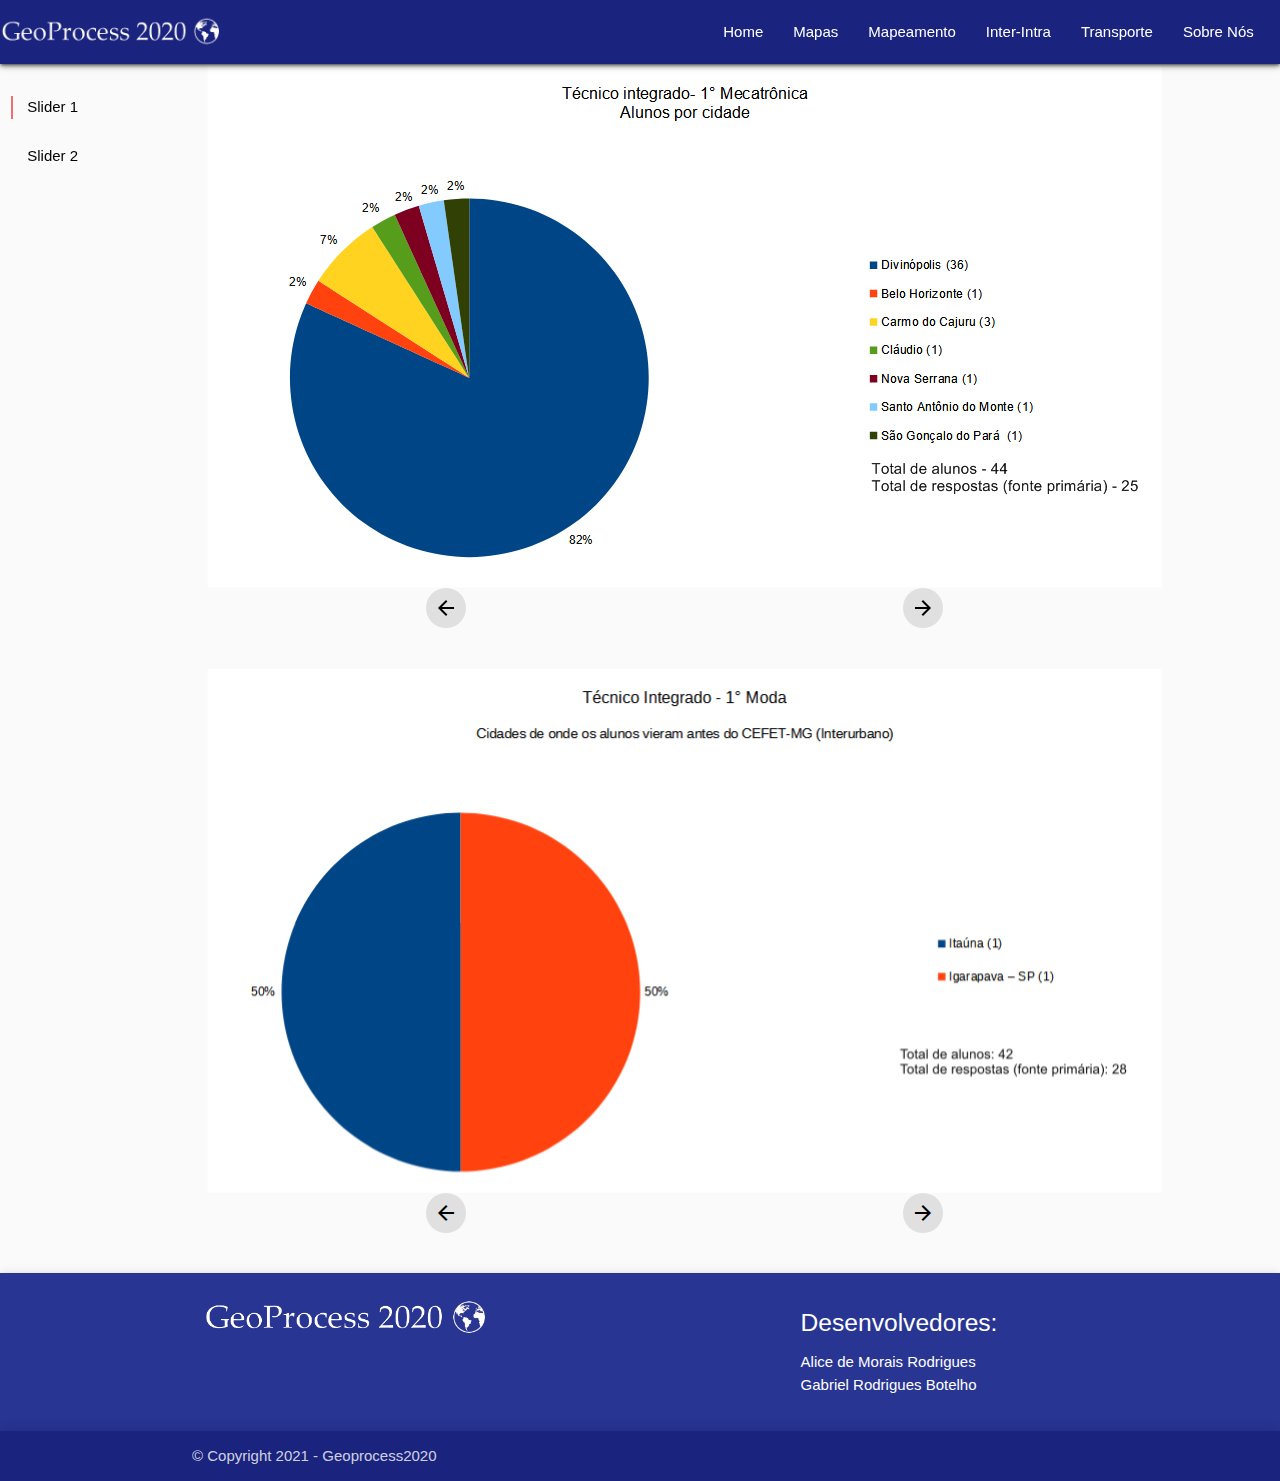
<file: map_inter_turma.html>
<!DOCTYPE html>
<html lang="pt-br">
  <head>
      <title> Interurbano - Por Turma </title>
      <meta charset="utf-8" name="viewport" content="width=device-width, initial-scale=1.0"/>
      <!-- Importando o CSS-->
      <link rel="stylesheet" href="css/materialize.css">
      <link rel="stylesheet" href="css/custom_backg.css">
      <!-- Importando o Google Incon Fonts-->
      <link rel="stylesheet" href="https://fonts.googleapis.com/icon?family=Material+Icons">
  </head>

  <body>

    <main>
      <!--Barra de Navegação-->

      <!-- NavBar-->
      <header>
        <div class="navbar-fixed z-depth-2">
          <nav class="indigo darken-4">

            <div class="row">
            <div class="nav-wrapper valign-wrapper">

              <img src = "img/GEOO.png" width="233" height="33" class="responsive-img brand-logo hide-on-small-only ">
              <img src = "img/GEOO.png" width="175" height="25" class="responsive-img brand-logo center hide-on-med-and-up">

              <!--Componentes da NavBar-->
              <div class="col s2 m8">
              <a href="#" data-target="mobile-demo" class="sidenav-trigger right"><i class="material-icons">menu</i></a>
              <ul class="right hide-on-med-and-down">
                <li><a href="index.html"> Home</a> </li>
                <li><a href="ex_mapas.html"> Mapas </a></li>
                <li><a href="mapeamento.html">Mapeamento</a></li>
                <li><a href="relacoes.html">Inter-Intra</a></li>
                <li><a href="ex_transporte.html">Transporte</a></li>
                <li><a href="sobre.html">Sobre Nós</a></li>
              </ul>
              </div>

            </div>
            </div>

          </nav>
        </div>

        <!--SideNav-->
        <ul class="sidenav" id="mobile-demo">
          <li><div class="user-view">
            <div class="background">
              <img src="img/back_sn.jpeg" width="300" height="100">
            </div>
            <img src = "img/GEOO2.png"  class="responsive-img"/>
          </div></li>

          <li><a href="index.html"><i class="material-icons">home</i>Home</a></li>
          <li><div class="divider"></div></li>
          <li><a href="ex_mapas.html"><i class="material-icons">room</i>Mapas</a></li>
          <li><a href="mapeamento.html"><i class="material-icons">equalizer</i>Mapeamento</a></li>
          <li><a href="relacoes.html"><i class="material-icons">trending_up</i>Inter-Intra</a></li>
          <li><a href="ex_transporte.html"><i class="material-icons">commute</i>Transporte</a></li>
          <li><div class="divider"></div></li>
          <li><a href="sobre.html"><i class="material-icons">info</i>Sobre Nós</a></li>
          <li><div class="divider"></div></li>
        </ul>
      </header>

      <!-- Corpo do Site -->
        <div id="sli1" class="scrollspy row">

          <!--Aside-->
          <aside class="col s1 hide-on-small-only">
                <ul class="section table-of-contents fixed">
                  <li><a href="#sli1" class="black-text">Slider 1</a></li>
                  <br>
                  <li><a href="#sli2" class="black-text">Slider 2</a></li>
                </ul>             
          </aside>

            <!--SLIDER 1-->
            <div class="col s12 m11 l10">
                <div class="row valign-wrapper">
                    <div id="sli1" class="scrollspy col s12 offset-m1">

                        <div class="carousel carousel-slider center">
                            <div class="carousel-item white-text" href="#one!">
                                <img src="img/mapeamento/inter/turma/1meca_POR_CIDADE.png"/>
                            </div>
        
                            <div class="carousel-item white-text" href="#two!">
                                <img src="img/mapeamento/inter/turma/1MODA_POR_CIDADE.png"/>
                            </div>
        
                            <div class="carousel-item white-text" href="#three!">
                                <img src="img/mapeamento/inter/turma/1ti_POR_CIDADE.png"/>
                            </div>
        
                            <div class="carousel-item white-text" href="#four!">
                                <img src="img/mapeamento/inter/turma/2MECA_POR_CIDADE.png"/>
                            </div>

                            <div class="carousel-item white-text" href="#five!">
                              <img src="img/mapeamento/inter/turma/2MODA_POR_CIDADE.png"/>
                            </div>

                            <div class="carousel-item white-text" href="#six!">
                              <img src="img/mapeamento/inter/turma/2TI_POR_CIDADE.png"/>
                            </div>

                            <div class="carousel-item white-text" href="#seven!">
                              <img src="img/mapeamento/inter/turma/3MECA_POR_CIDADE.png"/>
                            </div>

                            <div class="carousel-item white-text" href="#eight!">
                              <img src="img/mapeamento/inter/turma/3MODA_POR_CIDADE.png"/>
                            </div>

                            <div class="carousel-item white-text" href="#nine!">
                              <img src="img/mapeamento/inter/turma/3TI_POR_CIDADE.png"/>
                            </div>
                        </div>
                        
                        <!--Botões-->
                        <div class="col s6 center-align">
                          <a class="btn-floating waves-effect waves-dark grey lighten-2 prev z-depth-0">
                            <i class="material-icons black-text">arrow_back</i></a>
                        </div>
        
                        <div class="col s6 center-align">
                          <a class="btn-floating waves-effect waves-dark grey lighten-2 next z-depth-0">
                            <i class="center material-icons black-text">arrow_forward</i></a>
                        </div>    
                    </div>
                </div>
            </div>

        </div>


        <!--SLIDER 2-->
        <div id="sli2" class="scrollspy row">
            <!--espaçamento--><div class="col s1 hide-on-small-only">
            </div>

            <div class="col s12 m11 l10">
                <div class="row valign-wrapper">
                    <div class="col s12 offset-m1">

                        <div class="carousel carousel-slider center">
                            <div class="carousel-item white-text" href="#one!">
                                <img src="img/mapeamento/inter/turma/1MODA_ANTES.png"/>
                            </div>
        
                            <div class="carousel-item white-text" href="#two!">
                                <img src="img/mapeamento/inter/turma/1TI_ANTES.png"/>
                            </div>
        
                            <div class="carousel-item white-text" href="#three!">
                                <img src="img/mapeamento/inter/turma/2MECA_ANTES.png"/>
                            </div>
        
                            <div class="carousel-item white-text" href="#four!">
                                <img src="img/mapeamento/inter/turma/2TI_ANTES.png"/>
                            </div>

                            <div class="carousel-item white-text" href="#five!">
                              <img src="img/mapeamento/inter/turma/3MECA-ANTES.png"/>
                            </div>

                            <div class="carousel-item white-text" href="#six!">
                              <img src="img/mapeamento/inter/turma/3MODA_ANTES.png"/>
                            </div>

                            <div class="carousel-item white-text" href="#seven!">
                              <img src="img/mapeamento/inter/turma/3TI_ANTES.png"/>
                            </div>
                        </div>
                        
                        <!--Botões-->
                        <div class="col s6 center-align">
                        <a class="btn-floating waves-effect waves-dark grey lighten-2 prev z-depth-0">
                            <i class="material-icons black-text">arrow_back</i></a>
                        </div>
        
                        <div class="col s6 center-align">
                        <a class="btn-floating waves-effect waves-dark grey lighten-2 next z-depth-0">
                            <i class="center material-icons black-text">arrow_forward</i></a>
                        </div>    
                    </div>
                </div>
            </div>
        </div>

    </main>

    <!--Footer (rodapé)-->
    <footer class="page-footer indigo darken-3 z-depth-2">
      <div class="container">
        <div class="row">
          <div class="col m6 s12">
            <img src="img/GEOO.png" width="300" height="50" class="responsive-img"/>
          </div>
          <div class="col m4 offset-m2 s12">
            <h5>Desenvolvedores:</h5>
            <ul>
              <li><a class="white-text"> Alice de Morais Rodrigues </a></li>
              <li><a class="white-text"> Gabriel Rodrigues Botelho </a></li>
            </ul>
          </div>
        </div>
      </div>
      <div class="footer-copyright indigo darken-4 z-depth-3">
        <div class="container">
        © Copyright 2021 - Geoprocess2020
        </div>
      </div>
    </footer>
    
    <!-- Importando o jQuery JS-->
    <script src="https://ajax.googleapis.com/ajax/libs/jquery/3.5.1/jquery.min.js"></script>
    <!-- Importando o Materialize JS--> 
    <script src="js/materialize.js"></script>
   
    <!--Inicializações JavaScript-->
    <script>
        // MENU MOBILE  
        $(document).ready(function(){
          $('.sidenav').sidenav();
        });

        // SIDENAV
        $(document).ready(function(){
          $('.sidenav').sidenav();
        });

        // CAROUSSEL
        $(document).ready(function(){
          $('.carousel.carousel-slider').carousel({
            fullWidth: true
        });

        //NEXT BUTTON
        $('.next').click(function(){
          $('.carousel').carousel('next');
        });

        //PREV BUTTON
        $('.prev').click(function(){
          $('.carousel').carousel('prev');
        });

        //SCROLLSPY (ASIDE)
        $(document).ready(function(){
          $('.scrollspy').scrollSpy({
              scrollOffset:100
          });
        });

      });
    </script>

  </body>

</html>
</file>
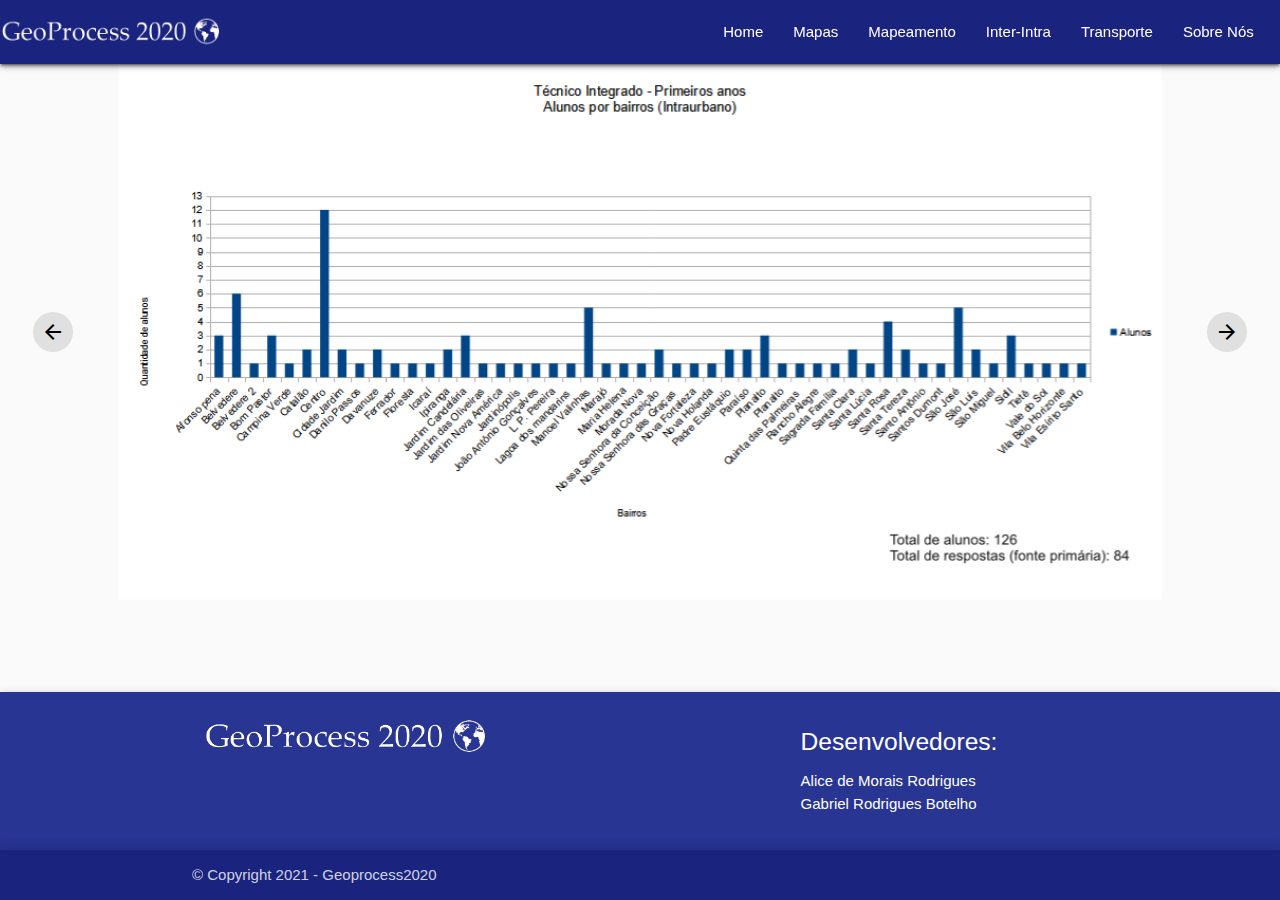
<file: map_intra_ano.html>
<!DOCTYPE html>
<html lang="pt-br">
  <head>
      <title> Intraurbano - Por Ano </title>
      <meta charset="utf-8" name="viewport" content="width=device-width, initial-scale=1.0"/>
      <!-- Importando o CSS-->
      <link rel="stylesheet" href="css/materialize.css">
      <link rel="stylesheet" href="css/custom_backg.css">
      <!-- Importando o Google Incon Fonts-->
      <link rel="stylesheet" href="https://fonts.googleapis.com/icon?family=Material+Icons">
  </head>

  <body>

    <main>
        <!--Barra de Navegação-->

      <!-- NavBar-->
      <header>
        <div class="navbar-fixed z-depth-2">
          <nav class="indigo darken-4">

            <div class="row">
            <div class="nav-wrapper valign-wrapper">

              <img src = "img/GEOO.png" width="233" height="33" class="responsive-img brand-logo hide-on-small-only ">
              <img src = "img/GEOO.png" width="175" height="25" class="responsive-img brand-logo center hide-on-med-and-up">

              <!--Componentes da NavBar-->
              <div class="col s2 m8">
              <a href="#" data-target="mobile-demo" class="sidenav-trigger right"><i class="material-icons">menu</i></a>
              <ul class="right hide-on-med-and-down">
                <li><a href="index.html"> Home</a> </li>
                <li><a href="ex_mapas.html"> Mapas </a></li>
                <li><a href="mapeamento.html">Mapeamento</a></li>
                <li><a href="relacoes.html">Inter-Intra</a></li>
                <li><a href="ex_transporte.html">Transporte</a></li>
                <li><a href="sobre.html">Sobre Nós</a></li>
              </ul>
              </div>

            </div>
            </div>

          </nav>
        </div>

        <!--SideNav-->
        <ul class="sidenav" id="mobile-demo">
          <li><div class="user-view">
            <div class="background">
              <img src="img/back_sn.jpeg" width="300" height="100">
            </div>
            <img src = "img/GEOO2.png"  class="responsive-img"/>
          </div></li>

          <li><a href="index.html"><i class="material-icons">home</i>Home</a></li>
          <li><div class="divider"></div></li>
          <li><a href="ex_mapas.html"><i class="material-icons">room</i>Mapas</a></li>
          <li><a href="mapeamento.html"><i class="material-icons">equalizer</i>Mapeamento</a></li>
          <li><a href="relacoes.html"><i class="material-icons">trending_up</i>Inter-Intra</a></li>
          <li><a href="ex_transporte.html"><i class="material-icons">commute</i>Transporte</a></li>
          <li><div class="divider"></div></li>
          <li><a href="sobre.html"><i class="material-icons">info</i>Sobre Nós</a></li>
          <li><div class="divider"></div></li>
        </ul>
      </header>



        <!-- Corpo do Site -->
        <div class="row valign-wrapper">

            <!--SLIDER-->

            <!--Botão Prev-->
            <div class="col l1 hide-on-small-only center-align">
              <a class="btn-floating  waves-effect waves-dark grey lighten-2 prev z-depth-0">
              <i class="material-icons center black-text">arrow_back</i></a>
            </div>


              <div class="col s12 l10">
                <div class="carousel carousel-slider center">
                    <div class="carousel-item white-text" href="#one! ">
                        <img src="img/mapeamento/intra/ano/1INTRA.png"/>
                    </div>

                    <div class="carousel-item white-text" href="#two!">
                        <img src="img/mapeamento/intra/ano/2INTRA.png"/>
                    </div>

                    <div class="carousel-item white-text" href="#three!">
                        <img src="img/mapeamento/intra/ano/3INTRA.png"/>
                    </div>
                </div>
              </div>

            <!--Botão Next-->
            <div class="col l1 hide-on-small-only center">
              <a class="btn-floating  waves-effect waves-dark grey lighten-2 next z-depth-0">
              <i class="material-icons center black-text">arrow_forward</i></a>
            </div>

        </div>
        
        <!--Botoes pra Tela Pequena-->
        <div class="row container hide-on-med-and-up">
          <!--Prev-->
          <div class="col s6 center-align">
            <a class="btn-floating waves-effect waves-dark grey lighten-2 prev z-depth-0">
            <i class="material-icons center black-text">arrow_back</i></a>
          </div>

          <!--Next-->
          <div class="col s6 center-align">
            <a class="btn-floating waves-effect waves-dark grey lighten-2 next z-depth-0">
            <i class="material-icons center black-text">arrow_forward</i></a>
          </div>
        </div>

    </main>

    <!--Footer (rodapé)-->
    <footer class="page-footer indigo darken-3 z-depth-2">
      <div class="container">
        <div class="row">
          <div class="col m6 s12">
            <img src="img/GEOO.png" width="300" height="50" class="responsive-img"/>
          </div>
          <div class="col m4 offset-m2 s12">
            <h5>Desenvolvedores:</h5>
            <ul>
              <li><a class="white-text"> Alice de Morais Rodrigues </a></li>
              <li><a class="white-text"> Gabriel Rodrigues Botelho </a></li>
            </ul>
          </div>
        </div>
      </div>
      <div class="footer-copyright indigo darken-4 z-depth-3">
        <div class="container">
        © Copyright 2021 - Geoprocess2020
        </div>
      </div>
    </footer>
    
    <!-- Importando o jQuery JS-->
    <script src="https://ajax.googleapis.com/ajax/libs/jquery/3.5.1/jquery.min.js"></script>
    <!-- Importando o Materialize JS--> 
    <script src="js/materialize.js"></script>
   
    <!--Inicializações JavaScript-->
    <script>
        // MENU MOBILE  
        $(document).ready(function(){
          $('.sidenav').sidenav();
        });

        // SIDENAV
        $(document).ready(function(){
          $('.sidenav').sidenav();
        });

        // CAROUSSEL
        $(document).ready(function(){
          $('.carousel.carousel-slider').carousel({
            fullWidth: true
        });

          //Next Button
          $('.next').click(function(){
            $('.carousel').carousel('next');
          });

          //Prev Button
          $('.prev').click(function(){
            $('.carousel').carousel('prev');
          });

        });

    </script>

  </body>

</html>
</file>
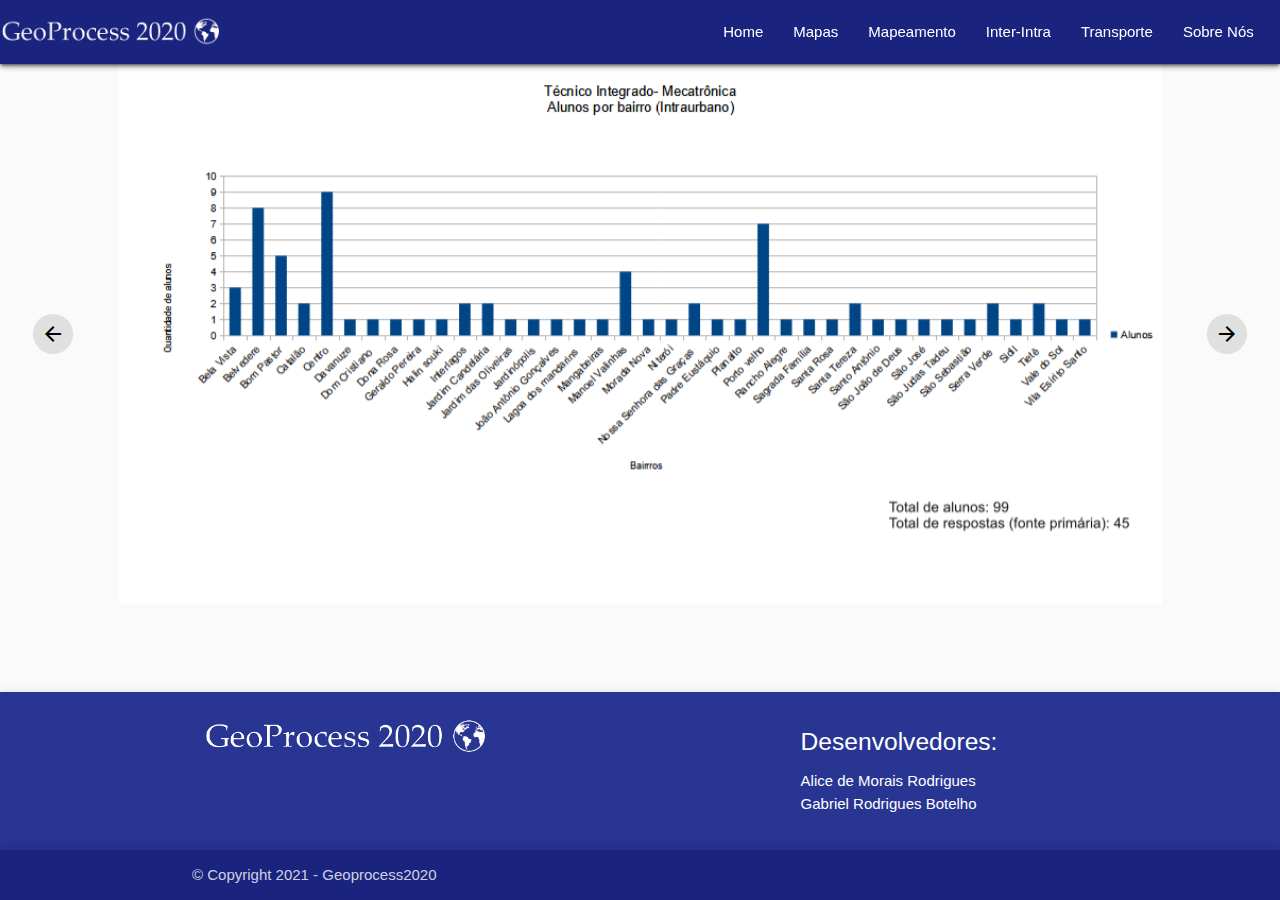
<file: map_intra_curso.html>
<!DOCTYPE html>
<html lang="pt-br">
  <head>
      <title> Intraurbano - Por Curso </title>
      <meta charset="utf-8" name="viewport" content="width=device-width, initial-scale=1.0"/>
      <!-- Importando o CSS-->
      <link rel="stylesheet" href="css/materialize.css">
      <link rel="stylesheet" href="css/custom_backg.css">
      <!-- Importando o Google Incon Fonts-->
      <link rel="stylesheet" href="https://fonts.googleapis.com/icon?family=Material+Icons">
  </head>

  <body>

    <main>
        <!--Barra de Navegação-->

      <!-- NavBar-->
      <header>
        <div class="navbar-fixed z-depth-2">
          <nav class="indigo darken-4">

            <div class="row">
            <div class="nav-wrapper valign-wrapper">

              <img src = "img/GEOO.png" width="233" height="33" class="responsive-img brand-logo hide-on-small-only ">
              <img src = "img/GEOO.png" width="175" height="25" class="responsive-img brand-logo center hide-on-med-and-up">

              <!--Componentes da NavBar-->
              <div class="col s2 m8">
              <a href="#" data-target="mobile-demo" class="sidenav-trigger right"><i class="material-icons">menu</i></a>
              <ul class="right hide-on-med-and-down">
                <li><a href="index.html"> Home</a> </li>
                <li><a href="ex_mapas.html"> Mapas </a></li>
                <li><a href="mapeamento.html">Mapeamento</a></li>
                <li><a href="relacoes.html">Inter-Intra</a></li>
                <li><a href="ex_transporte.html">Transporte</a></li>
                <li><a href="sobre.html">Sobre Nós</a></li>
              </ul>
              </div>

            </div>
            </div>

          </nav>
        </div>

        <!--SideNav-->
        <ul class="sidenav" id="mobile-demo">
          <li><div class="user-view">
            <div class="background">
              <img src="img/back_sn.jpeg" width="300" height="100">
            </div>
            <img src = "img/GEOO2.png"  class="responsive-img"/>
          </div></li>

          <li><a href="index.html"><i class="material-icons">home</i>Home</a></li>
          <li><div class="divider"></div></li>
          <li><a href="ex_mapas.html"><i class="material-icons">room</i>Mapas</a></li>
          <li><a href="mapeamento.html"><i class="material-icons">equalizer</i>Mapeamento</a></li>
          <li><a href="relacoes.html"><i class="material-icons">trending_up</i>Inter-Intra</a></li>
          <li><a href="ex_transporte.html"><i class="material-icons">commute</i>Transporte</a></li>
          <li><div class="divider"></div></li>
          <li><a href="sobre.html"><i class="material-icons">info</i>Sobre Nós</a></li>
          <li><div class="divider"></div></li>
        </ul>
      </header>



        <!-- Corpo do Site -->
        <div class="row valign-wrapper">

            <!--SLIDER-->

            <!--Botão Prev-->
            <div class="col l1 hide-on-small-only center-align">
              <a class="btn-floating  waves-effect waves-dark grey lighten-2 prev z-depth-0">
              <i class="material-icons center black-text">arrow_back</i></a>
            </div>


              <div class="col s12 l10">
                <div class="carousel carousel-slider center">
                    <div class="carousel-item white-text" href="#one! ">
                        <img src="img/mapeamento/intra/curso/MECA_INTRA.png"/>
                    </div>

                    <div class="carousel-item white-text" href="#two!">
                        <img src="img/mapeamento/intra/curso/MODA_INTRA.png"/>
                    </div>

                    <div class="carousel-item white-text" href="#three!">
                        <img src="img/mapeamento/intra/curso/TI_INTRA.png"/>
                    </div>
                </div>
              </div>

            <!--Botão Next-->
            <div class="col l1 hide-on-small-only center">
              <a class="btn-floating  waves-effect waves-dark grey lighten-2 next z-depth-0">
              <i class="material-icons center black-text">arrow_forward</i></a>
            </div>

        </div>
        
        <!--Botoes pra Tela Pequena-->
        <div class="row container hide-on-med-and-up">
          <!--Prev-->
          <div class="col s6 center-align">
            <a class="btn-floating waves-effect waves-dark grey lighten-2 prev z-depth-0">
            <i class="material-icons center black-text">arrow_back</i></a>
          </div>

          <!--Next-->
          <div class="col s6 center-align">
            <a class="btn-floating waves-effect waves-dark grey lighten-2 next z-depth-0">
            <i class="material-icons center black-text">arrow_forward</i></a>
          </div>
        </div>

    </main>

    <!--Footer (rodapé)-->
    <footer class="page-footer indigo darken-3 z-depth-2">
      <div class="container">
        <div class="row">
          <div class="col m6 s12">
            <img src="img/GEOO.png" width="300" height="50" class="responsive-img"/>
          </div>
          <div class="col m4 offset-m2 s12">
            <h5>Desenvolvedores:</h5>
            <ul>
              <li><a class="white-text"> Alice de Morais Rodrigues </a></li>
              <li><a class="white-text"> Gabriel Rodrigues Botelho </a></li>
            </ul>
          </div>
        </div>
      </div>
      <div class="footer-copyright indigo darken-4 z-depth-3">
        <div class="container">
        © Copyright 2021 - Geoprocess2020
        </div>
      </div>
    </footer>
    
    <!-- Importando o jQuery JS-->
    <script src="https://ajax.googleapis.com/ajax/libs/jquery/3.5.1/jquery.min.js"></script>
    <!-- Importando o Materialize JS--> 
    <script src="js/materialize.js"></script>
   
    <!--Inicializações JavaScript-->
    <script>
        // MENU MOBILE  
        $(document).ready(function(){
          $('.sidenav').sidenav();
        });

        // SIDENAV
        $(document).ready(function(){
          $('.sidenav').sidenav();
        });

        // CAROUSSEL
        $(document).ready(function(){
          $('.carousel.carousel-slider').carousel({
            fullWidth: true
        });

          //Next Button
          $('.next').click(function(){
            $('.carousel').carousel('next');
          });

          //Prev Button
          $('.prev').click(function(){
            $('.carousel').carousel('prev');
          });

        });

    </script>

  </body>

</html>
</file>
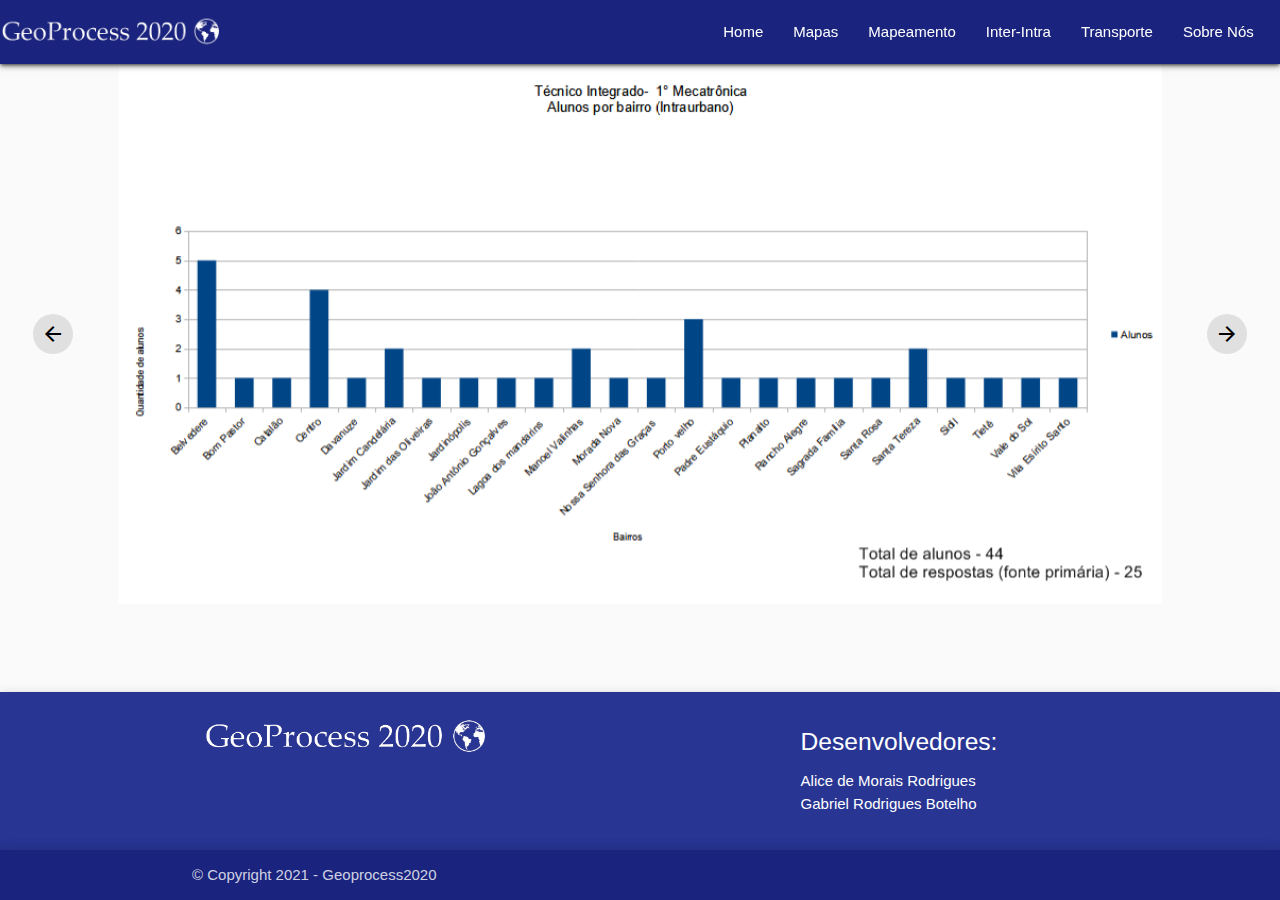
<file: map_intra_turma.html>
<!DOCTYPE html>
<html lang="pt-br">
  <head>
      <title> Intraurbano - Por Turma </title>
      <meta charset="utf-8" name="viewport" content="width=device-width, initial-scale=1.0"/>
      <!-- Importando o CSS-->
      <link rel="stylesheet" href="css/materialize.css">
      <link rel="stylesheet" href="css/custom_backg.css">
      <!-- Importando o Google Incon Fonts-->
      <link rel="stylesheet" href="https://fonts.googleapis.com/icon?family=Material+Icons">
  </head>

  <body>

    <main>
        <!--Barra de Navegação-->

      <!-- NavBar-->
      <header>
        <div class="navbar-fixed z-depth-2">
          <nav class="indigo darken-4">

            <div class="row">
            <div class="nav-wrapper valign-wrapper">

              <img src = "img/GEOO.png" width="233" height="33" class="responsive-img brand-logo hide-on-small-only ">
              <img src = "img/GEOO.png" width="175" height="25" class="responsive-img brand-logo center hide-on-med-and-up">

              <!--Componentes da NavBar-->
              <div class="col s2 m8">
              <a href="#" data-target="mobile-demo" class="sidenav-trigger right"><i class="material-icons">menu</i></a>
              <ul class="right hide-on-med-and-down">
                <li><a href="index.html"> Home</a> </li>
                <li><a href="ex_mapas.html"> Mapas </a></li>
                <li><a href="mapeamento.html">Mapeamento</a></li>
                <li><a href="relacoes.html">Inter-Intra</a></li>
                <li><a href="ex_transporte.html">Transporte</a></li>
                <li><a href="sobre.html">Sobre Nós</a></li>
              </ul>
              </div>

            </div>
            </div>

          </nav>
        </div>

        <!--SideNav-->
        <ul class="sidenav" id="mobile-demo">
          <li><div class="user-view">
            <div class="background">
              <img src="img/back_sn.jpeg" width="300" height="100">
            </div>
            <img src = "img/GEOO2.png"  class="responsive-img"/>
          </div></li>

          <li><a href="index.html"><i class="material-icons">home</i>Home</a></li>
          <li><div class="divider"></div></li>
          <li><a href="ex_mapas.html"><i class="material-icons">room</i>Mapas</a></li>
          <li><a href="mapeamento.html"><i class="material-icons">equalizer</i>Mapeamento</a></li>
          <li><a href="relacoes.html"><i class="material-icons">trending_up</i>Inter-Intra</a></li>
          <li><a href="ex_transporte.html"><i class="material-icons">commute</i>Transporte</a></li>
          <li><div class="divider"></div></li>
          <li><a href="sobre.html"><i class="material-icons">info</i>Sobre Nós</a></li>
          <li><div class="divider"></div></li>
        </ul>
      </header>



        <!-- Corpo do Site -->
        <div class="row valign-wrapper">

            <!--SLIDER-->

            <!--Botão Prev-->
            <div class="col l1 hide-on-small-only center-align">
              <a class="btn-floating  waves-effect waves-dark grey lighten-2 prev z-depth-0">
              <i class="material-icons center black-text">arrow_back</i></a>
            </div>


              <div class="col s12 l10">
                <div class="carousel carousel-slider center">
                    <div class="carousel-item white-text" href="#one! ">
                        <img src="img/mapeamento/intra/turma/1meca_INTRA.png"/>
                    </div>

                    <div class="carousel-item white-text" href="#two!">
                        <img src="img/mapeamento/intra/turma/1MODA_INTRA.png"/>
                    </div>

                    <div class="carousel-item white-text" href="#three!">
                        <img src="img/mapeamento/intra/turma/1TI_INTRA.png"/>
                    </div>

                    <div class="carousel-item white-text" href="#four!">
                        <img src="img/mapeamento/intra/turma/2MECA_INTRA.png"/>
                    </div>

                    <div class="carousel-item white-text" href="#five!">
                      <img src="img/mapeamento/intra/turma/2MODA_INTRA.png"/>
                    </div>

                    <div class="carousel-item white-text" href="#six!">
                      <img src="img/mapeamento/intra/turma/2TI_INTRA.png"/>
                    </div>

                    <div class="carousel-item white-text" href="#seven!">
                      <img src="img/mapeamento/intra/turma/3MECA_INTRA.png"/>
                    </div>

                    <div class="carousel-item white-text" href="#eight!">
                      <img src="img/mapeamento/intra/turma/3MODA_INTRA.png"/>
                    </div>

                    <div class="carousel-item white-text" href="#nine!">
                      <img src="img/mapeamento/intra/turma/3TI_INTRA.png"/>
                    </div>
                </div>
              </div>

            <!--Botão Next-->
            <div class="col l1 hide-on-small-only center">
              <a class="btn-floating  waves-effect waves-dark grey lighten-2 next z-depth-0">
              <i class="material-icons center black-text">arrow_forward</i></a>
            </div>

        </div>
        
        <!--Botoes pra Tela Pequena-->
        <div class="row container hide-on-med-and-up">
          <!--Prev-->
          <div class="col s6 center-align">
            <a class="btn-floating waves-effect waves-dark grey lighten-2 prev z-depth-0">
            <i class="material-icons center black-text">arrow_back</i></a>
          </div>

          <!--Next-->
          <div class="col s6 center-align">
            <a class="btn-floating waves-effect waves-dark grey lighten-2 next z-depth-0">
            <i class="material-icons center black-text">arrow_forward</i></a>
          </div>
        </div>

    </main>

    <!--Footer (rodapé)-->
    <footer class="page-footer indigo darken-3 z-depth-2">
      <div class="container">
        <div class="row">
          <div class="col m6 s12">
            <img src="img/GEOO.png" width="300" height="50" class="responsive-img"/>
          </div>
          <div class="col m4 offset-m2 s12">
            <h5>Desenvolvedores:</h5>
            <ul>
              <li><a class="white-text"> Alice de Morais Rodrigues </a></li>
              <li><a class="white-text"> Gabriel Rodrigues Botelho </a></li>
            </ul>
          </div>
        </div>
      </div>
      <div class="footer-copyright indigo darken-4 z-depth-3">
        <div class="container">
        © Copyright 2021 - Geoprocess2020
        </div>
      </div>
    </footer>
    
    <!-- Importando o jQuery JS-->
    <script src="https://ajax.googleapis.com/ajax/libs/jquery/3.5.1/jquery.min.js"></script>
    <!-- Importando o Materialize JS--> 
    <script src="js/materialize.js"></script>
   
    <!--Inicializações JavaScript-->
    <script>
        // MENU MOBILE  
        $(document).ready(function(){
          $('.sidenav').sidenav();
        });

        // SIDENAV
        $(document).ready(function(){
          $('.sidenav').sidenav();
        });

        // CAROUSSEL
        $(document).ready(function(){
          $('.carousel.carousel-slider').carousel({
            fullWidth: true
        });

          //Next Button
          $('.next').click(function(){
            $('.carousel').carousel('next');
          });

          //Prev Button
          $('.prev').click(function(){
            $('.carousel').carousel('prev');
          });

        });

    </script>

  </body>

</html>
</file>
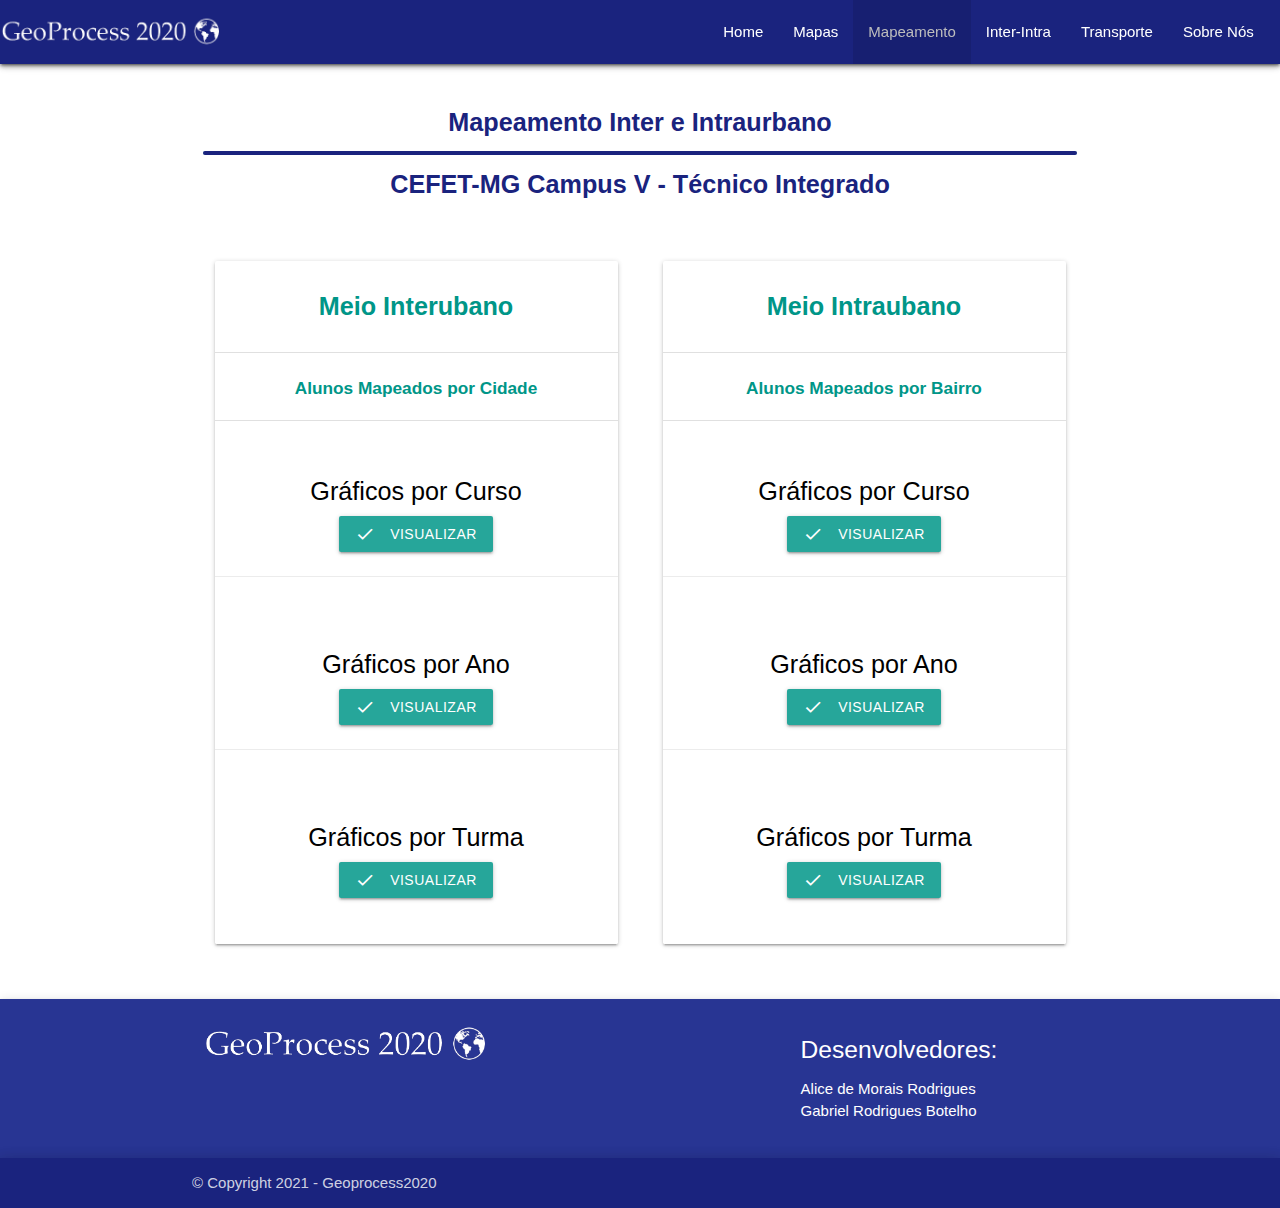
<file: mapeamento.html>
<!DOCTYPE html>
<html lang="pt-br">
  <head>
      <title> Mapeamento</title>
      <meta charset="utf-8" name="viewport" content="width=device-width, initial-scale=1.0"/>
      <!-- Importando o CSS-->
      <link rel="stylesheet" href="css/materialize.css">
      <link rel="stylesheet" href="css/custom.css">
      <!-- Importando o Google Incon Fonts-->
      <link rel="stylesheet" href="https://fonts.googleapis.com/icon?family=Material+Icons">
  </head>

  <body>

    <main>
      <!--Barra de Navegação-->

      <!-- NavBar-->
      <header>
        <div class="navbar-fixed z-depth-2">
          <nav class="indigo darken-4">

            <div class="row">
            <div class="nav-wrapper valign-wrapper">

              <img src = "img/GEOO.png" width="233" height="33" class="responsive-img brand-logo hide-on-small-only ">
              <img src = "img/GEOO.png" width="175" height="25" class="responsive-img brand-logo center hide-on-med-and-up">

              <!--Componentes da NavBar-->
              <div class="col s2 m8">
              <a href="#" data-target="mobile-demo" class="sidenav-trigger right"><i class="material-icons">menu</i></a>
              <ul class="right hide-on-med-and-down">
                <li><a href="index.html"> Home</a> </li>
                <li><a href="ex_mapas.html"> Mapas </a></li>
                <li class="active"><a class="grey-text text-lighten-1">Mapeamento</a></li>
                <li><a href="relacoes.html">Inter-Intra</a></li>
                <li><a href="ex_transporte.html">Transporte</a></li>
                <li><a href="sobre.html">Sobre Nós</a></li>
              </ul>
              </div>

            </div>
            </div>

          </nav>
        </div>

        <!--SideNav-->
        <ul class="sidenav" id="mobile-demo">
          <li><div class="user-view">
            <div class="background">
              <img src="img/back_sn.jpeg" width="300" height="100">
            </div>
            <img src = "img/GEOO2.png"  class="responsive-img"/>
          </div></li>

          <li><a href="index.html"><i class="material-icons">home</i>Home</a></li>
          <li><div class="divider"></div></li>
          <li><a href="ex_mapas.html"><i class="material-icons">room</i>Mapas</a></li>
          <li class="active"><a class="grey-text"><i class="material-icons">equalizer</i>Mapeamento</a></li>
          <li><a href="relacoes.html"><i class="material-icons">trending_up</i>Inter-Intra</a></li>
          <li><a href="ex_transporte.html"><i class="material-icons">commute</i>Transporte</a></li>
          <li><div class="divider"></div></li>
          <li><a href="sobre.html"><i class="material-icons">info</i>Sobre Nós</a></li>
          <li><div class="divider"></div></li>
        </ul>
      </header>

      <!-- Corpo do Site -->
      <div class="row container">
        <section class="col s12">
          <!--Título-->
          <br/>
          <h4 class="centered center-align indigo-text text-darken-4 flow-text"> <b>Mapeamento Inter e Intraurbano </b> </h4>
          <div class="progress">
              <div class="determinate indigo darken-4" style="width: 100%"></div>
          </div>
          
          <h5 class="centered flow-text center-align indigo-text text-darken-4"> <b> CEFET-MG Campus V - Técnico Integrado </b></h5>
          <br/>
          <br/>
            
          <!--Componentes-->
          <!-- Meio Interurbano - Cidades"-->
          <div class="row">

          <article class="col s12 l6 center-align">

          
            <div class="col s12">
              <div class="card">

                <table class="centered center-align teal-text">
                  <thead>
                    <tr>
                      <th> <h5 class="flow-text"> <b> Meio Interubano </b> <h5> </th>
                    </tr>
                  </thead>
                  <tbody>
                    <tr>
                      <td> <h6> <b> Alunos Mapeados por Cidade </b> </h6> </td>
                    </tr>
                  </tbody>
                </table>
                <br>

                <!--Graficos e tabelas por Curso-->
                <div class="card z-depth-0">
                  <div class="card-content">
                    <span class="card-title"> <a class="flow-text black-text"> Gráficos por Curso </a> </span>
                    <a href="map_inter_curso.html" class="waves-effect waves-light btn"> <i class="material-icons left">done</i> Visualizar </a>
                  </div>
                  <div class="card-action">
                  </div>
                </div>
                <!--Gráficos e Tabelas por Ano-->
                <div class="card z-depth-0">
                  <div class="card-content">
                    <span class="card-title"> <a class="flow-text black-text"> Gráficos por Ano </a> </span>
                    <a href="map_inter_ano.html" class="waves-effect waves-light btn"> <i class="material-icons left">done</i> Visualizar </a>
                  </div>
                  <div class="card-action">
                  </div>
                </div>
                <!--Gráficos e Tabelas por Turma-->
                <div class="card z-depth-0">
                  <div class="card-content">
                    <span class="card-title"> <a class="flow-text black-text"> Gráficos por Turma </a> </span>
                    <a href="map_inter_turma.html" class="waves-effect waves-light btn"> <i class="material-icons left">done</i> Visualizar </a>
                  </div>
                  <br>
                </div>

              </div>
            </div>

          </article>
          

          <!-- Meio Intraurbano - Bairros -->
          
            <article class="col s12 l6 center-align">

          
            <div class="col s12">
              <div class="card">

                <table class="centered center-align teal-text">
                  <thead>
                    <tr>
                      <th> <h5 class="flow-text"> <b> Meio Intraubano </b> <h5> </th>
                    </tr>
                  </thead>
                  <tbody>
                    <tr>
                      <td> <h6> <b> Alunos Mapeados por Bairro </b> </h6> </td>
                    </tr>
                  </tbody>
                </table>
                <br>

                <!--Graficos e tabelas por Curso-->
                <div class="card z-depth-0">
                  <div class="card-content">
                    <span class="card-title"> <a class="flow-text black-text"> Gráficos por Curso </a> </span>
                    <a href="map_intra_curso.html" class="waves-effect waves-light btn"> <i class="material-icons left">done</i> Visualizar </a>
                  </div>
                  <div class="card-action">
                  </div>
                </div>
                <!--Gráficos e Tabelas por Ano-->
                <div class="card z-depth-0">
                  <div class="card-content">
                    <span class="card-title"> <a class="flow-text black-text"> Gráficos por Ano </a> </span>
                    <a href="map_intra_ano.html" class="waves-effect waves-light btn"> <i class="material-icons left">done</i> Visualizar </a>
                  </div>
                  <div class="card-action">
                  </div>
                </div>
                <!--Gráficos e Tabelas por Turma-->
                <div class="card z-depth-0">
                  <div class="card-content">
                    <span class="card-title"> <a class="flow-text black-text"> Gráficos por Turma </a> </span>
                    <a href="map_intra_turma.html" class="waves-effect waves-light btn"> <i class="material-icons left">done</i> Visualizar </a>
                  </div>
                  <br>
                </div>

              </div>
            </div>

          </article>


          </div>
        </section>
      </div>

    </main>

    <!--Footer (rodapé)-->
    <footer class="page-footer indigo darken-3 z-depth-2">
      <div class="container">
        <div class="row">
          <div class="col m6 s12">
            <img src="img/GEOO.png" width="300" height="50" class="responsive-img"/>
          </div>
          <div class="col m4 offset-m2 s12">
            <h5>Desenvolvedores:</h5>
            <ul>
              <li><a class="white-text"> Alice de Morais Rodrigues </a></li>
              <li><a class="white-text"> Gabriel Rodrigues Botelho </a></li>
            </ul>
          </div>
        </div>
      </div>
      <div class="footer-copyright indigo darken-4 z-depth-3">
        <div class="container">
        © Copyright 2021 - Geoprocess2020
        </div>
      </div>
    </footer>
    
    <!-- Importando o jQuery JS-->
    <script src="https://ajax.googleapis.com/ajax/libs/jquery/3.5.1/jquery.min.js"></script>
    <!-- Importando o Materialize JS--> 
    <script src="js/materialize.js"></script>
   
    <!--Inicializações JavaScript-->
    <script>
        // MENU MOBILE  
        $(document).ready(function(){
          $('.sidenav').sidenav();
        });

        // SIDENAV
        $(document).ready(function(){
          $('.sidenav').sidenav();
        }); 
    </script>

  </body>

</html>
</file>
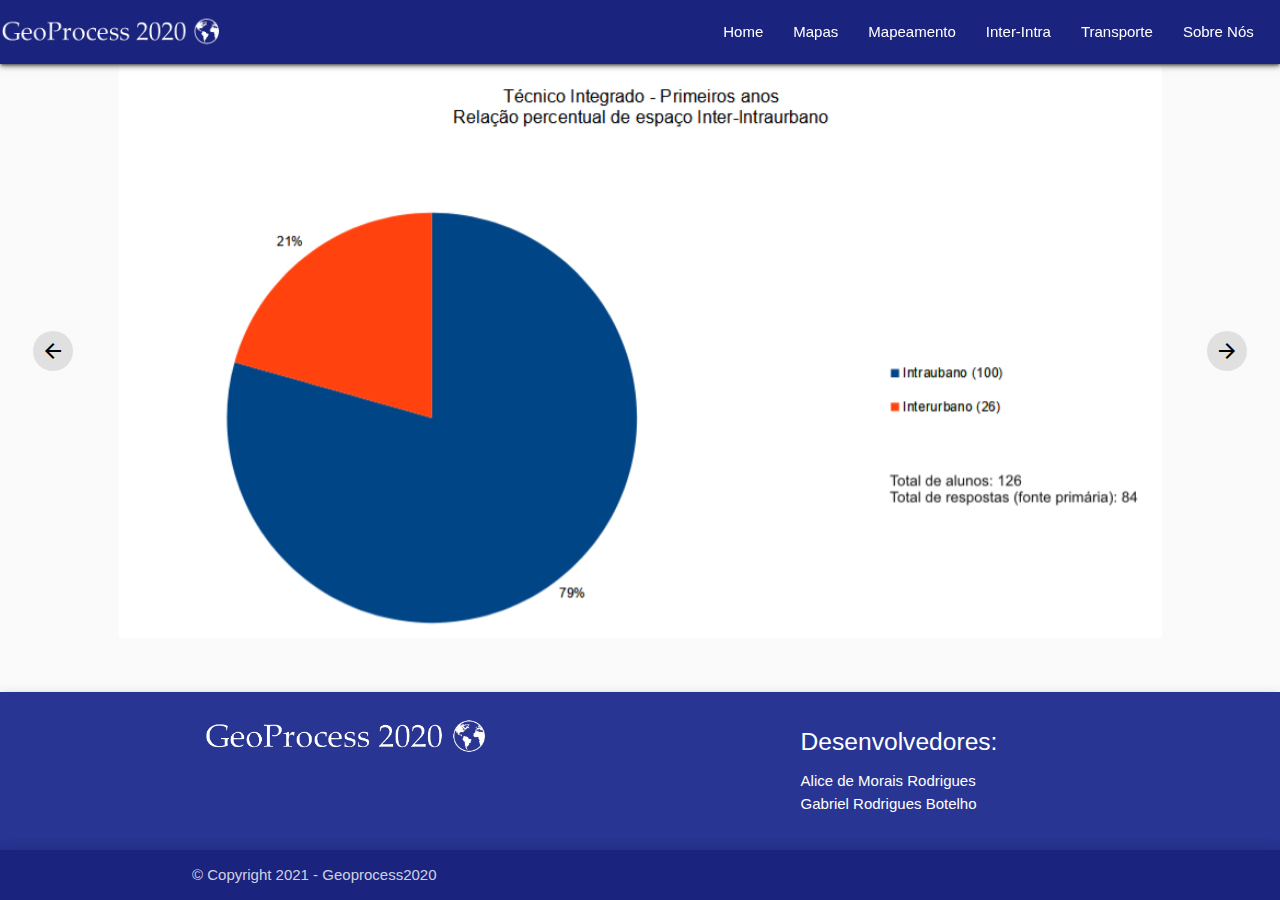
<file: rel_ano.html>
<!DOCTYPE html>
<html lang="pt-br">
  <head>
      <title> Relações Inter-Intra - Por Ano </title>
      <meta charset="utf-8" name="viewport" content="width=device-width, initial-scale=1.0"/>
      <!-- Importando o CSS-->
      <link rel="stylesheet" href="css/materialize.css">
      <link rel="stylesheet" href="css/custom_backg.css">
      <!-- Importando o Google Incon Fonts-->
      <link rel="stylesheet" href="https://fonts.googleapis.com/icon?family=Material+Icons">
  </head>

  <body>

    <main>
        <!--Barra de Navegação-->

      <!-- NavBar-->
      <header>
        <div class="navbar-fixed z-depth-2">
          <nav class="indigo darken-4">

            <div class="row">
            <div class="nav-wrapper valign-wrapper">

              <img src = "img/GEOO.png" width="233" height="33" class="responsive-img brand-logo hide-on-small-only ">
              <img src = "img/GEOO.png" width="175" height="25" class="responsive-img brand-logo center hide-on-med-and-up">

              <!--Componentes da NavBar-->
              <div class="col s2 m8">
              <a href="#" data-target="mobile-demo" class="sidenav-trigger right"><i class="material-icons">menu</i></a>
              <ul class="right hide-on-med-and-down">
                <li><a href="index.html"> Home</a> </li>
                <li><a href="ex_mapas.html"> Mapas </a></li>
                <li><a href="mapeamento.html">Mapeamento</a></li>
                <li><a href="relacoes.html">Inter-Intra</a></li>
                <li><a href="ex_transporte.html">Transporte</a></li>
                <li><a href="sobre.html">Sobre Nós</a></li>
              </ul>
              </div>

            </div>
            </div>

          </nav>
        </div>

        <!--SideNav-->
        <ul class="sidenav" id="mobile-demo">
          <li><div class="user-view">
            <div class="background">
              <img src="img/back_sn.jpeg" width="300" height="100">
            </div>
            <img src = "img/GEOO2.png"  class="responsive-img"/>
          </div></li>

          <li><a href="index.html"><i class="material-icons">home</i>Home</a></li>
          <li><div class="divider"></div></li>
          <li><a href="ex_mapas.html"><i class="material-icons">room</i>Mapas</a></li>
          <li><a href="mapeamento.html"><i class="material-icons">equalizer</i>Mapeamento</a></li>
          <li><a href="relacoes.html"><i class="material-icons">trending_up</i>Inter-Intra</a></li>
          <li><a href="ex_transporte.html"><i class="material-icons">commute</i>Transporte</a></li>
          <li><div class="divider"></div></li>
          <li><a href="sobre.html"><i class="material-icons">info</i>Sobre Nós</a></li>
          <li><div class="divider"></div></li>
        </ul>
      </header>



        <!-- Corpo do Site -->
        <div class="row valign-wrapper">

            <!--SLIDER-->

            <!--Botão Prev-->
            <div class="col l1 hide-on-small-only center-align">
              <a class="btn-floating  waves-effect waves-dark grey lighten-2 prev z-depth-0">
              <i class="material-icons center black-text">arrow_back</i></a>
            </div>


              <div class="col s12 l10">
                <div class="carousel carousel-slider center">
                    <div class="carousel-item white-text" href="#one! ">
                        <img src="img/relacoes/por ano/1RELACAO.png"/>
                    </div>

                    <div class="carousel-item white-text" href="#two!">
                        <img src="img/relacoes/por ano/2RELACAO.png"/>
                    </div>

                    <div class="carousel-item white-text" href="#three!">
                        <img src="img/relacoes/por ano/3RELACAO.png"/>
                    </div>
                </div>
              </div>

            <!--Botão Next-->
            <div class="col l1 hide-on-small-only center">
              <a class="btn-floating  waves-effect waves-dark grey lighten-2 next z-depth-0">
              <i class="material-icons center black-text">arrow_forward</i></a>
            </div>

        </div>
        
        <!--Botoes pra Tela Pequena-->
        <div class="row container hide-on-med-and-up">
          <!--Prev-->
          <div class="col s6 center-align">
            <a class="btn-floating waves-effect waves-dark grey lighten-2 prev z-depth-0">
            <i class="material-icons center black-text">arrow_back</i></a>
          </div>

          <!--Next-->
          <div class="col s6 center-align">
            <a class="btn-floating waves-effect waves-dark grey lighten-2 next z-depth-0">
            <i class="material-icons center black-text">arrow_forward</i></a>
          </div>
        </div>

    </main>

    <!--Footer (rodapé)-->
    <footer class="page-footer indigo darken-3 z-depth-2">
      <div class="container">
        <div class="row">
          <div class="col m6 s12">
            <img src="img/GEOO.png" width="300" height="50" class="responsive-img"/>
          </div>
          <div class="col m4 offset-m2 s12">
            <h5>Desenvolvedores:</h5>
            <ul>
              <li><a class="white-text"> Alice de Morais Rodrigues </a></li>
              <li><a class="white-text"> Gabriel Rodrigues Botelho </a></li>
            </ul>
          </div>
        </div>
      </div>
      <div class="footer-copyright indigo darken-4 z-depth-3">
        <div class="container">
        © Copyright 2021 - Geoprocess2020
        </div>
      </div>
    </footer>
    
    <!-- Importando o jQuery JS-->
    <script src="https://ajax.googleapis.com/ajax/libs/jquery/3.5.1/jquery.min.js"></script>
    <!-- Importando o Materialize JS--> 
    <script src="js/materialize.js"></script>
   
    <!--Inicializações JavaScript-->
    <script>
        // MENU MOBILE  
        $(document).ready(function(){
          $('.sidenav').sidenav();
        });

        // SIDENAV
        $(document).ready(function(){
          $('.sidenav').sidenav();
        });

        // CAROUSSEL
        $(document).ready(function(){
          $('.carousel.carousel-slider').carousel({
            fullWidth: true
        });

          //Next Button
          $('.next').click(function(){
            $('.carousel').carousel('next');
          });

          //Prev Button
          $('.prev').click(function(){
            $('.carousel').carousel('prev');
          });

        });

    </script>

  </body>

</html>
</file>
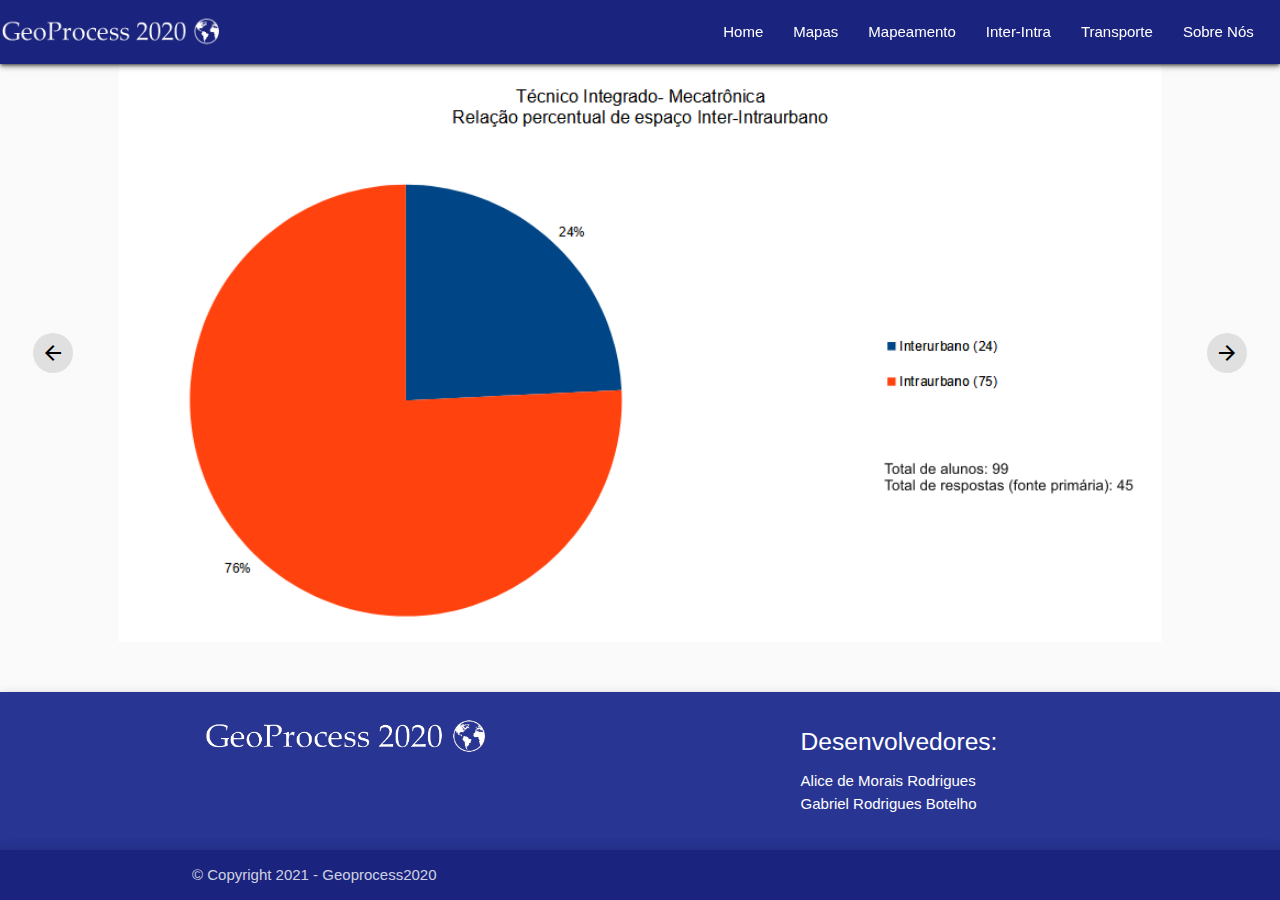
<file: rel_curso.html>
<!DOCTYPE html>
<html lang="pt-br">
  <head>
      <title> Relações Inter-Intra - Por Curso </title>
      <meta charset="utf-8" name="viewport" content="width=device-width, initial-scale=1.0"/>
      <!-- Importando o CSS-->
      <link rel="stylesheet" href="css/materialize.css">
      <link rel="stylesheet" href="css/custom_backg.css">
      <!-- Importando o Google Incon Fonts-->
      <link rel="stylesheet" href="https://fonts.googleapis.com/icon?family=Material+Icons">
  </head>

  <body>

    <main>
        <!--Barra de Navegação-->

      <!-- NavBar-->
      <header>
        <div class="navbar-fixed z-depth-2">
          <nav class="indigo darken-4">

            <div class="row">
            <div class="nav-wrapper valign-wrapper">

              <img src = "img/GEOO.png" width="233" height="33" class="responsive-img brand-logo hide-on-small-only ">
              <img src = "img/GEOO.png" width="175" height="25" class="responsive-img brand-logo center hide-on-med-and-up">

              <!--Componentes da NavBar-->
              <div class="col s2 m8">
              <a href="#" data-target="mobile-demo" class="sidenav-trigger right"><i class="material-icons">menu</i></a>
              <ul class="right hide-on-med-and-down">
                <li><a href="index.html"> Home</a> </li>
                <li><a href="ex_mapas.html"> Mapas </a></li>
                <li><a href="mapeamento.html">Mapeamento</a></li>
                <li><a href="relacoes.html">Inter-Intra</a></li>
                <li><a href="ex_transporte.html">Transporte</a></li>
                <li><a href="sobre.html">Sobre Nós</a></li>
              </ul>
              </div>

            </div>
            </div>

          </nav>
        </div>

        <!--SideNav-->
        <ul class="sidenav" id="mobile-demo">
          <li><div class="user-view">
            <div class="background">
              <img src="img/back_sn.jpeg" width="300" height="100">
            </div>
            <img src = "img/GEOO2.png"  class="responsive-img"/>
          </div></li>

          <li><a href="index.html"><i class="material-icons">home</i>Home</a></li>
          <li><div class="divider"></div></li>
          <li><a href="ex_mapas.html"><i class="material-icons">room</i>Mapas</a></li>
          <li><a href="mapeamento.html"><i class="material-icons">equalizer</i>Mapeamento</a></li>
          <li><a href="relacoes.html"><i class="material-icons">trending_up</i>Inter-Intra</a></li>
          <li><a href="ex_transporte.html"><i class="material-icons">commute</i>Transporte</a></li>
          <li><div class="divider"></div></li>
          <li><a href="sobre.html"><i class="material-icons">info</i>Sobre Nós</a></li>
          <li><div class="divider"></div></li>
        </ul>
      </header>



        <!-- Corpo do Site -->
        <div class="row valign-wrapper">

            <!--SLIDER-->

            <!--Botão Prev-->
            <div class="col l1 hide-on-small-only center-align">
              <a class="btn-floating  waves-effect waves-dark grey lighten-2 prev z-depth-0">
              <i class="material-icons center black-text">arrow_back</i></a>
            </div>


              <div class="col s12 l10">
                <div class="carousel carousel-slider center">
                    <div class="carousel-item white-text" href="#one! ">
                        <img src="img/relacoes/por curso/MECA_RELACAO.png"/>
                    </div>

                    <div class="carousel-item white-text" href="#two!">
                        <img src="img/relacoes/por curso/MODA_RELACAO.png"/>
                    </div>

                    <div class="carousel-item white-text" href="#three!">
                        <img src="img/relacoes/por curso/TI_RELACAO.png"/>
                    </div>
                </div>
              </div>

            <!--Botão Next-->
            <div class="col l1 hide-on-small-only center">
              <a class="btn-floating  waves-effect waves-dark grey lighten-2 next z-depth-0">
              <i class="material-icons center black-text">arrow_forward</i></a>
            </div>

        </div>
        
        <!--Botoes pra Tela Pequena-->
        <div class="row container hide-on-med-and-up">
          <!--Prev-->
          <div class="col s6 center-align">
            <a class="btn-floating waves-effect waves-dark grey lighten-2 prev z-depth-0">
            <i class="material-icons center black-text">arrow_back</i></a>
          </div>

          <!--Next-->
          <div class="col s6 center-align">
            <a class="btn-floating waves-effect waves-dark grey lighten-2 next z-depth-0">
            <i class="material-icons center black-text">arrow_forward</i></a>
          </div>
        </div>

    </main>

    <!--Footer (rodapé)-->
    <footer class="page-footer indigo darken-3 z-depth-2">
      <div class="container">
        <div class="row">
          <div class="col m6 s12">
            <img src="img/GEOO.png" width="300" height="50" class="responsive-img"/>
          </div>
          <div class="col m4 offset-m2 s12">
            <h5>Desenvolvedores:</h5>
            <ul>
              <li><a class="white-text"> Alice de Morais Rodrigues </a></li>
              <li><a class="white-text"> Gabriel Rodrigues Botelho </a></li>
            </ul>
          </div>
        </div>
      </div>
      <div class="footer-copyright indigo darken-4 z-depth-3">
        <div class="container">
        © Copyright 2021 - Geoprocess2020
        </div>
      </div>
    </footer>
    
    <!-- Importando o jQuery JS-->
    <script src="https://ajax.googleapis.com/ajax/libs/jquery/3.5.1/jquery.min.js"></script>
    <!-- Importando o Materialize JS--> 
    <script src="js/materialize.js"></script>
   
    <!--Inicializações JavaScript-->
    <script>
        // MENU MOBILE  
        $(document).ready(function(){
          $('.sidenav').sidenav();
        });

        // SIDENAV
        $(document).ready(function(){
          $('.sidenav').sidenav();
        });

        // CAROUSSEL
        $(document).ready(function(){
          $('.carousel.carousel-slider').carousel({
            fullWidth: true
        });

          //Next Button
          $('.next').click(function(){
            $('.carousel').carousel('next');
          });

          //Prev Button
          $('.prev').click(function(){
            $('.carousel').carousel('prev');
          });

        });

    </script>

  </body>

</html>
</file>
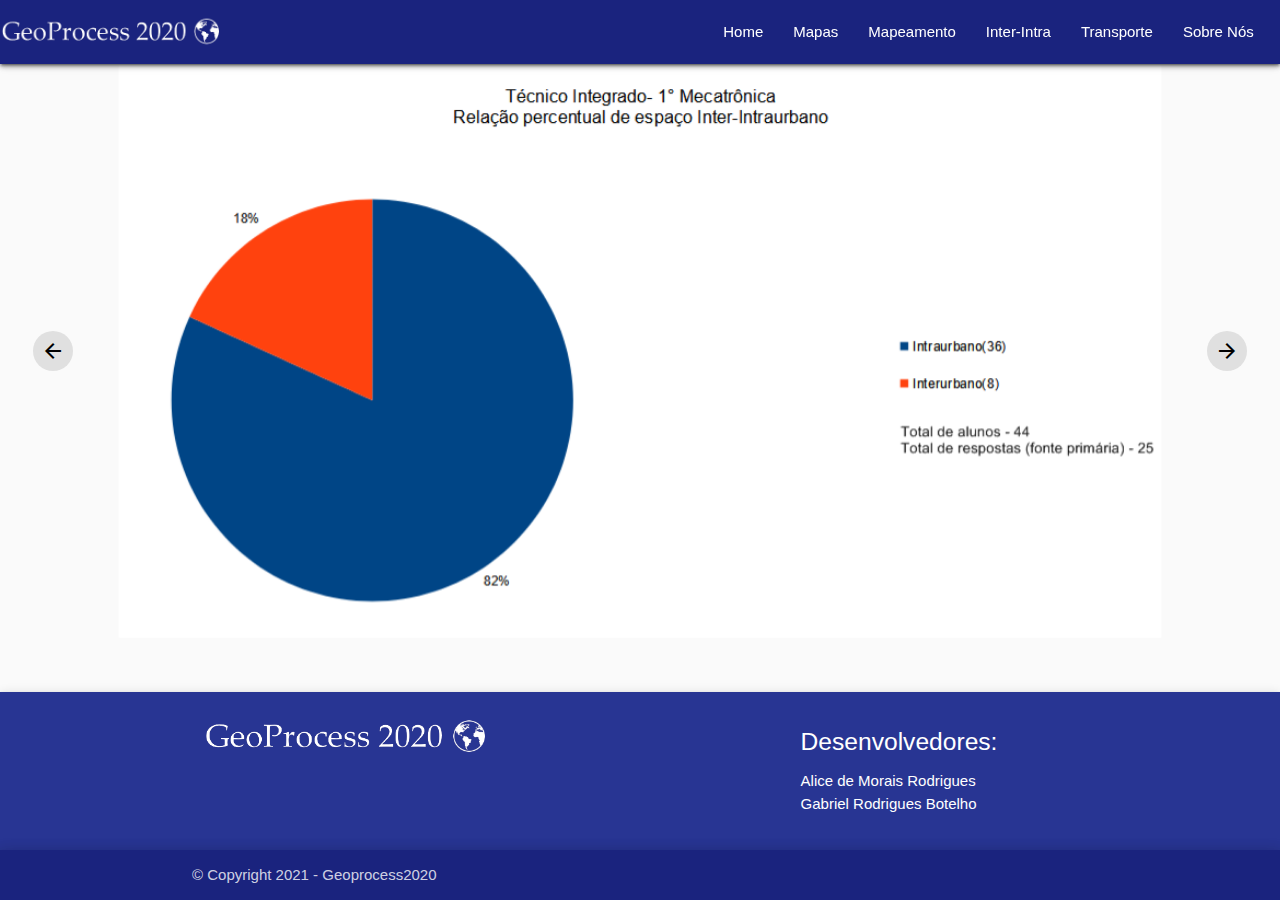
<file: rel_turma.html>
<!DOCTYPE html>
<html lang="pt-br">
  <head>
      <title> Relações Inter-Intra - Por Turma </title>
      <meta charset="utf-8" name="viewport" content="width=device-width, initial-scale=1.0"/>
      <!-- Importando o CSS-->
      <link rel="stylesheet" href="css/materialize.css">
      <link rel="stylesheet" href="css/custom_backg.css">
      <!-- Importando o Google Incon Fonts-->
      <link rel="stylesheet" href="https://fonts.googleapis.com/icon?family=Material+Icons">
  </head>

  <body>

    <main>
        <!--Barra de Navegação-->

      <!-- NavBar-->
      <header>
        <div class="navbar-fixed z-depth-2">
          <nav class="indigo darken-4">

            <div class="row">
            <div class="nav-wrapper valign-wrapper">

              <img src = "img/GEOO.png" width="233" height="33" class="responsive-img brand-logo hide-on-small-only ">
              <img src = "img/GEOO.png" width="175" height="25" class="responsive-img brand-logo center hide-on-med-and-up">

              <!--Componentes da NavBar-->
              <div class="col s2 m8">
              <a href="#" data-target="mobile-demo" class="sidenav-trigger right"><i class="material-icons">menu</i></a>
              <ul class="right hide-on-med-and-down">
                <li><a href="index.html"> Home</a> </li>
                <li><a href="ex_mapas.html"> Mapas </a></li>
                <li><a href="mapeamento.html">Mapeamento</a></li>
                <li><a href="relacoes.html">Inter-Intra</a></li>
                <li><a href="ex_transporte.html">Transporte</a></li>
                <li><a href="sobre.html">Sobre Nós</a></li>
              </ul>
              </div>

            </div>
            </div>

          </nav>
        </div>

        <!--SideNav-->
        <ul class="sidenav" id="mobile-demo">
          <li><div class="user-view">
            <div class="background">
              <img src="img/back_sn.jpeg" width="300" height="100">
            </div>
            <img src = "img/GEOO2.png"  class="responsive-img"/>
          </div></li>

          <li><a href="index.html"><i class="material-icons">home</i>Home</a></li>
          <li><div class="divider"></div></li>
          <li><a href="ex_mapas.html"><i class="material-icons">room</i>Mapas</a></li>
          <li><a href="mapeamento.html"><i class="material-icons">equalizer</i>Mapeamento</a></li>
          <li><a href="relacoes.html"><i class="material-icons">trending_up</i>Inter-Intra</a></li>
          <li><a href="ex_transporte.html"><i class="material-icons">commute</i>Transporte</a></li>
          <li><div class="divider"></div></li>
          <li><a href="sobre.html"><i class="material-icons">info</i>Sobre Nós</a></li>
          <li><div class="divider"></div></li>
        </ul>
      </header>



        <!-- Corpo do Site -->
        <div class="row valign-wrapper">

            <!--SLIDER-->

            <!--Botão Prev-->
            <div class="col l1 hide-on-small-only center-align">
              <a class="btn-floating  waves-effect waves-dark grey lighten-2 prev z-depth-0">
              <i class="material-icons center black-text">arrow_back</i></a>
            </div>


              <div class="col s12 l10">
                <div class="carousel carousel-slider center">
                    <div class="carousel-item white-text" href="#one! ">
                        <img src="img/relacoes/por turma/1meca_RELACAO.png"/>
                    </div>

                    <div class="carousel-item white-text" href="#two!">
                        <img src="img/relacoes/por turma/1MODA_RELACAO.png"/>
                    </div>

                    <div class="carousel-item white-text" href="#three!">
                        <img src="img/relacoes/por turma/1TI_RELACAO.png"/>
                    </div>

                    <div class="carousel-item white-text" href="#four!">
                        <img src="img/relacoes/por turma/2MECA_RELACAO.png"/>
                    </div>

                    <div class="carousel-item white-text" href="#five!">
                      <img src="img/relacoes/por turma/2MODA_RELACAO.png"/>
                    </div>

                    <div class="carousel-item white-text" href="#six!">
                      <img src="img/relacoes/por turma/2TI_RELACAO.png"/>
                    </div>

                    <div class="carousel-item white-text" href="#seven!">
                      <img src="img/relacoes/por turma/3MECA_RELACAO.png"/>
                    </div>

                    <div class="carousel-item white-text" href="#eight!">
                      <img src="img/relacoes/por turma/3MODA_RELACAO.png"/>
                    </div>

                    <div class="carousel-item white-text" href="#nine!">
                      <img src="img/relacoes/por turma/3TI_REALACAO.png"/>
                    </div>
                </div>
              </div>

            <!--Botão Next-->
            <div class="col l1 hide-on-small-only center">
              <a class="btn-floating  waves-effect waves-dark grey lighten-2 next z-depth-0">
              <i class="material-icons center black-text">arrow_forward</i></a>
            </div>

        </div>
        
        <!--Botoes pra Tela Pequena-->
        <div class="row container hide-on-med-and-up">
          <!--Prev-->
          <div class="col s6 center-align">
            <a class="btn-floating waves-effect waves-dark grey lighten-2 prev z-depth-0">
            <i class="material-icons center black-text">arrow_back</i></a>
          </div>

          <!--Next-->
          <div class="col s6 center-align">
            <a class="btn-floating waves-effect waves-dark grey lighten-2 next z-depth-0">
            <i class="material-icons center black-text">arrow_forward</i></a>
          </div>
        </div>

    </main>

    <!--Footer (rodapé)-->
    <footer class="page-footer indigo darken-3 z-depth-2">
      <div class="container">
        <div class="row">
          <div class="col m6 s12">
            <img src="img/GEOO.png" width="300" height="50" class="responsive-img"/>
          </div>
          <div class="col m4 offset-m2 s12">
            <h5>Desenvolvedores:</h5>
            <ul>
              <li><a class="white-text"> Alice de Morais Rodrigues </a></li>
              <li><a class="white-text"> Gabriel Rodrigues Botelho </a></li>
            </ul>
          </div>
        </div>
      </div>
      <div class="footer-copyright indigo darken-4 z-depth-3">
        <div class="container">
        © Copyright 2021 - Geoprocess2020
        </div>
      </div>
    </footer>
    
    <!-- Importando o jQuery JS-->
    <script src="https://ajax.googleapis.com/ajax/libs/jquery/3.5.1/jquery.min.js"></script>
    <!-- Importando o Materialize JS--> 
    <script src="js/materialize.js"></script>
   
    <!--Inicializações JavaScript-->
    <script>
        // MENU MOBILE  
        $(document).ready(function(){
          $('.sidenav').sidenav();
        });

        // SIDENAV
        $(document).ready(function(){
          $('.sidenav').sidenav();
        });

        // CAROUSSEL
        $(document).ready(function(){
          $('.carousel.carousel-slider').carousel({
            fullWidth: true
        });

          //Next Button
          $('.next').click(function(){
            $('.carousel').carousel('next');
          });

          //Prev Button
          $('.prev').click(function(){
            $('.carousel').carousel('prev');
          });

        });

    </script>

  </body>

</html>
</file>
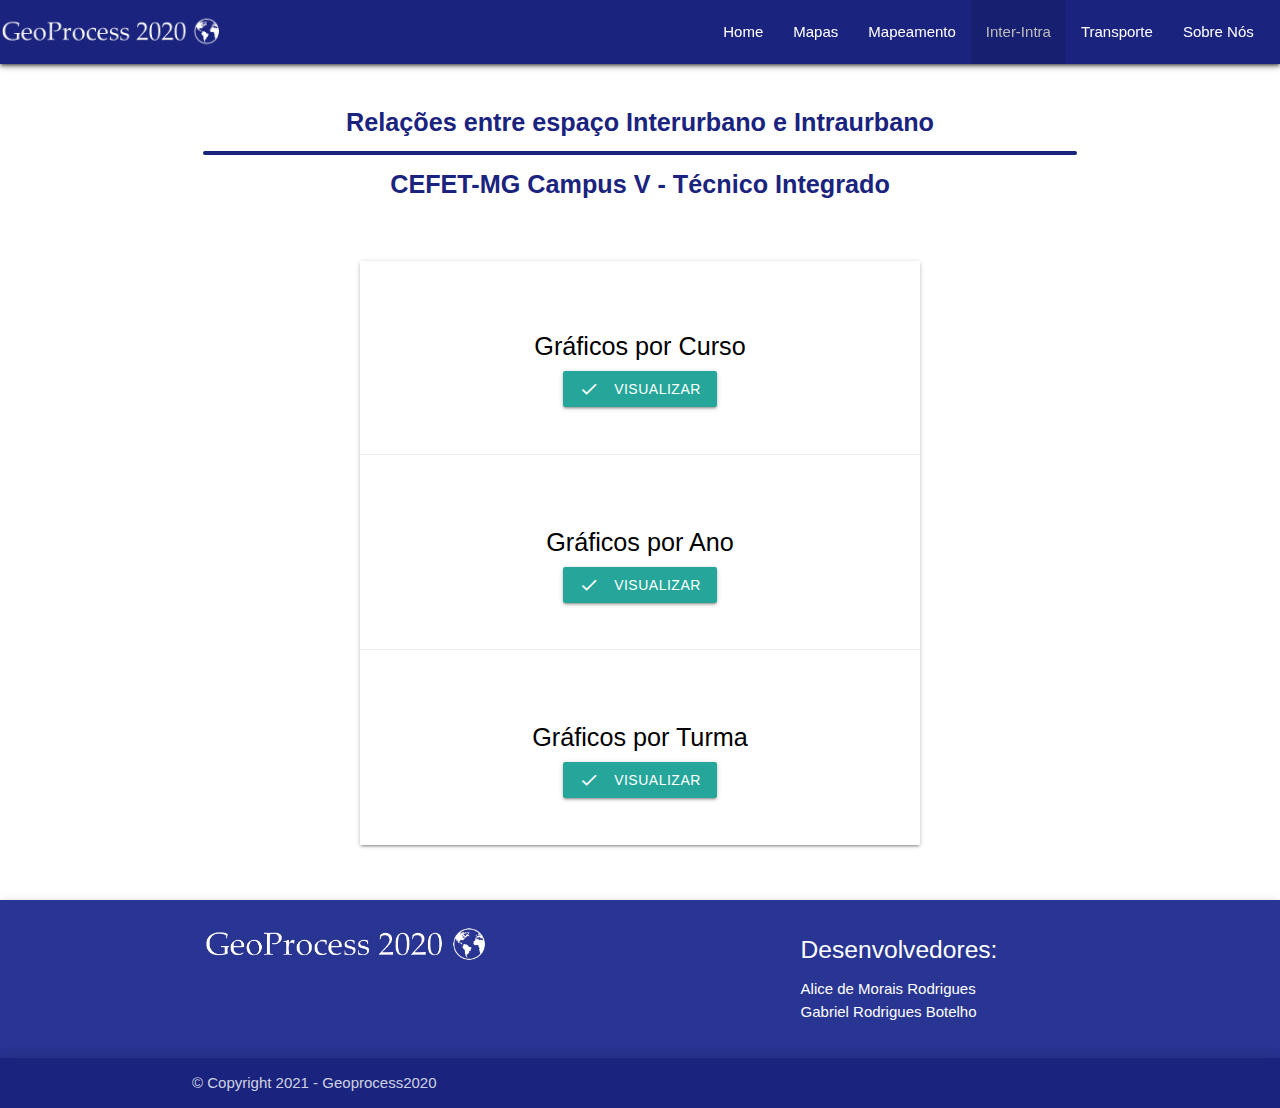
<file: relacoes.html>
<!DOCTYPE html>
<html lang="pt-br">
  <head>
      <title> Relações Inter-Intra </title>
      <meta charset="utf-8" name="viewport" content="width=device-width, initial-scale=1.0"/>
      <!-- Importando o CSS-->
      <link rel="stylesheet" href="css/materialize.css">
      <link rel="stylesheet" href="css/custom.css">
      <!-- Importando o Google Incon Fonts-->
      <link rel="stylesheet" href="https://fonts.googleapis.com/icon?family=Material+Icons">
  </head>

  <body>

    <main>
      <!--Barra de Navegação-->

      <!-- NavBar-->
      <header>
        <div class="navbar-fixed z-depth-2">
          <nav class="indigo darken-4">

            <div class="row">
            <div class="nav-wrapper valign-wrapper">

              <img src = "img/GEOO.png" width="233" height="33" class="responsive-img brand-logo hide-on-small-only ">
              <img src = "img/GEOO.png" width="175" height="25" class="responsive-img brand-logo center hide-on-med-and-up">

              <!--Componentes da NavBar-->
              <div class="col s2 m8">
              <a href="#" data-target="mobile-demo" class="sidenav-trigger right"><i class="material-icons">menu</i></a>
              <ul class="right hide-on-med-and-down">
                <li><a href="index.html"> Home</a> </li>
                <li><a href="ex_mapas.html"> Mapas </a></li>
                <li><a href="mapeamento.html">Mapeamento</a></li>
                <li class="active"><a class="grey-text text-lighten-1">Inter-Intra</a></li>
                <li><a href="ex_transporte.html">Transporte</a></li>
                <li><a href="sobre.html">Sobre Nós</a></li>
              </ul>
              </div>

            </div>
            </div>

          </nav>
        </div>

        <!--SideNav-->
        <ul class="sidenav" id="mobile-demo">
          <li><div class="user-view">
            <div class="background">
              <img src="img/back_sn.jpeg" width="300" height="100">
            </div>
            <img src = "img/GEOO2.png"  class="responsive-img"/>
          </div></li>

          <li><a href="index.html"><i class="material-icons">home</i>Home</a></li>
          <li><div class="divider"></div></li>
          <li><a href="ex_mapas.html"><i class="material-icons">room</i>Mapas</a></li>
          <li><a href="mapeamento.html"><i class="material-icons">equalizer</i>Mapeamento</a></li>
          <li class="active"><a class="grey-text"><i class="material-icons">trending_up</i>Inter-Intra</a></li>
          <li><a href="ex_transporte.html"><i class="material-icons">commute</i>Transporte</a></li>
          <li><div class="divider"></div></li>
          <li><a href="sobre.html"><i class="material-icons">info</i>Sobre Nós</a></li>
          <li><div class="divider"></div></li>
        </ul>
      </header>

      <!-- Corpo do Site -->
      <div class="row container">
        <section class="col s12 white">
          <!--Título-->
          <br>
          <h4 class="centered flow-text center-align indigo-text text-darken-4"> <b> Relações entre espaço Interurbano e Intraurbano </b> </h4>
          <div class="progress">
            <div class="determinate indigo darken-4" style="width: 100%"></div>
          </div>
          <h5 class="centered flow-text center-align indigo-text text-darken-4"> <b> CEFET-MG Campus V - Técnico Integrado </b> </h5>
            
          <!--Componentes-->
          <br>
          <br>
          <div class="row">
          <article class="col s12 center-align">

              <!--Graficos e tabelas por Curso-->
              <div class="col s12 m10 l8 push-m1 push-l2">
                <div class="card">
                  <div class="card z-depth-0">
                    <div class="card-content"> <br><br>
                      <span class="card-title"> <a class="flow-text black-text"> Gráficos por Curso </a> </span>
                      <a href="rel_curso.html" class="waves-effect waves-light btn"> <i class="material-icons left">done</i> Visualizar </a>
                    </div> <br>
                    <div class="card-action"></div>
                  </div>
                  <!--Gráficos e Tabelas por Ano-->
                  <div class="card z-depth-0">
                    <div class="card-content">
                      <span class="card-title"> <a class="flow-text black-text"> Gráficos por Ano </a> </span>
                      <a href="rel_ano.html" class="waves-effect waves-light btn"> <i class="material-icons left">done</i> Visualizar </a>
                    </div> <br>
                    <div class="card-action"></div>
                  </div>
                  <!--Gráficos e Tabelas por Turma-->
                  <div class="card z-depth-0">
                    <div class="card-content">
                      <span class="card-title"> <a class="flow-text black-text"> Gráficos por Turma </a> </span>
                      <a href="rel_turma.html" class="waves-effect waves-light btn"> <i class="material-icons left">done</i> Visualizar </a>
                    </div> <br>

                  </div>
                </div>
              </div>

          </article>
        </div>

        </section> 
      </div>

    </main>

    <!--Footer (rodapé)-->
    <footer class="page-footer indigo darken-3 z-depth-2">
      <div class="container">
        <div class="row">
          <div class="col m6 s12">
            <img src="img/GEOO.png" width="300" height="50" class="responsive-img"/>
          </div>
          <div class="col m4 offset-m2 s12">
            <h5>Desenvolvedores:</h5>
            <ul>
              <li><a class="white-text"> Alice de Morais Rodrigues </a></li>
              <li><a class="white-text"> Gabriel Rodrigues Botelho </a></li>
            </ul>
          </div>
        </div>
      </div>
      <div class="footer-copyright indigo darken-4 z-depth-3">
        <div class="container">
        © Copyright 2021 - Geoprocess2020
        </div>
      </div>
    </footer>
    
    <!-- Importando o jQuery JS-->
    <script src="https://ajax.googleapis.com/ajax/libs/jquery/3.5.1/jquery.min.js"></script>
    <!-- Importando o Materialize JS--> 
    <script src="js/materialize.js"></script>
   
    <!--Inicializações JavaScript-->
    <script>
        // MENU MOBILE  
        $(document).ready(function(){
          $('.sidenav').sidenav();
        });

        // SIDENAV
        $(document).ready(function(){
          $('.sidenav').sidenav();
        });
    </script>

  </body>

</html>
</file>
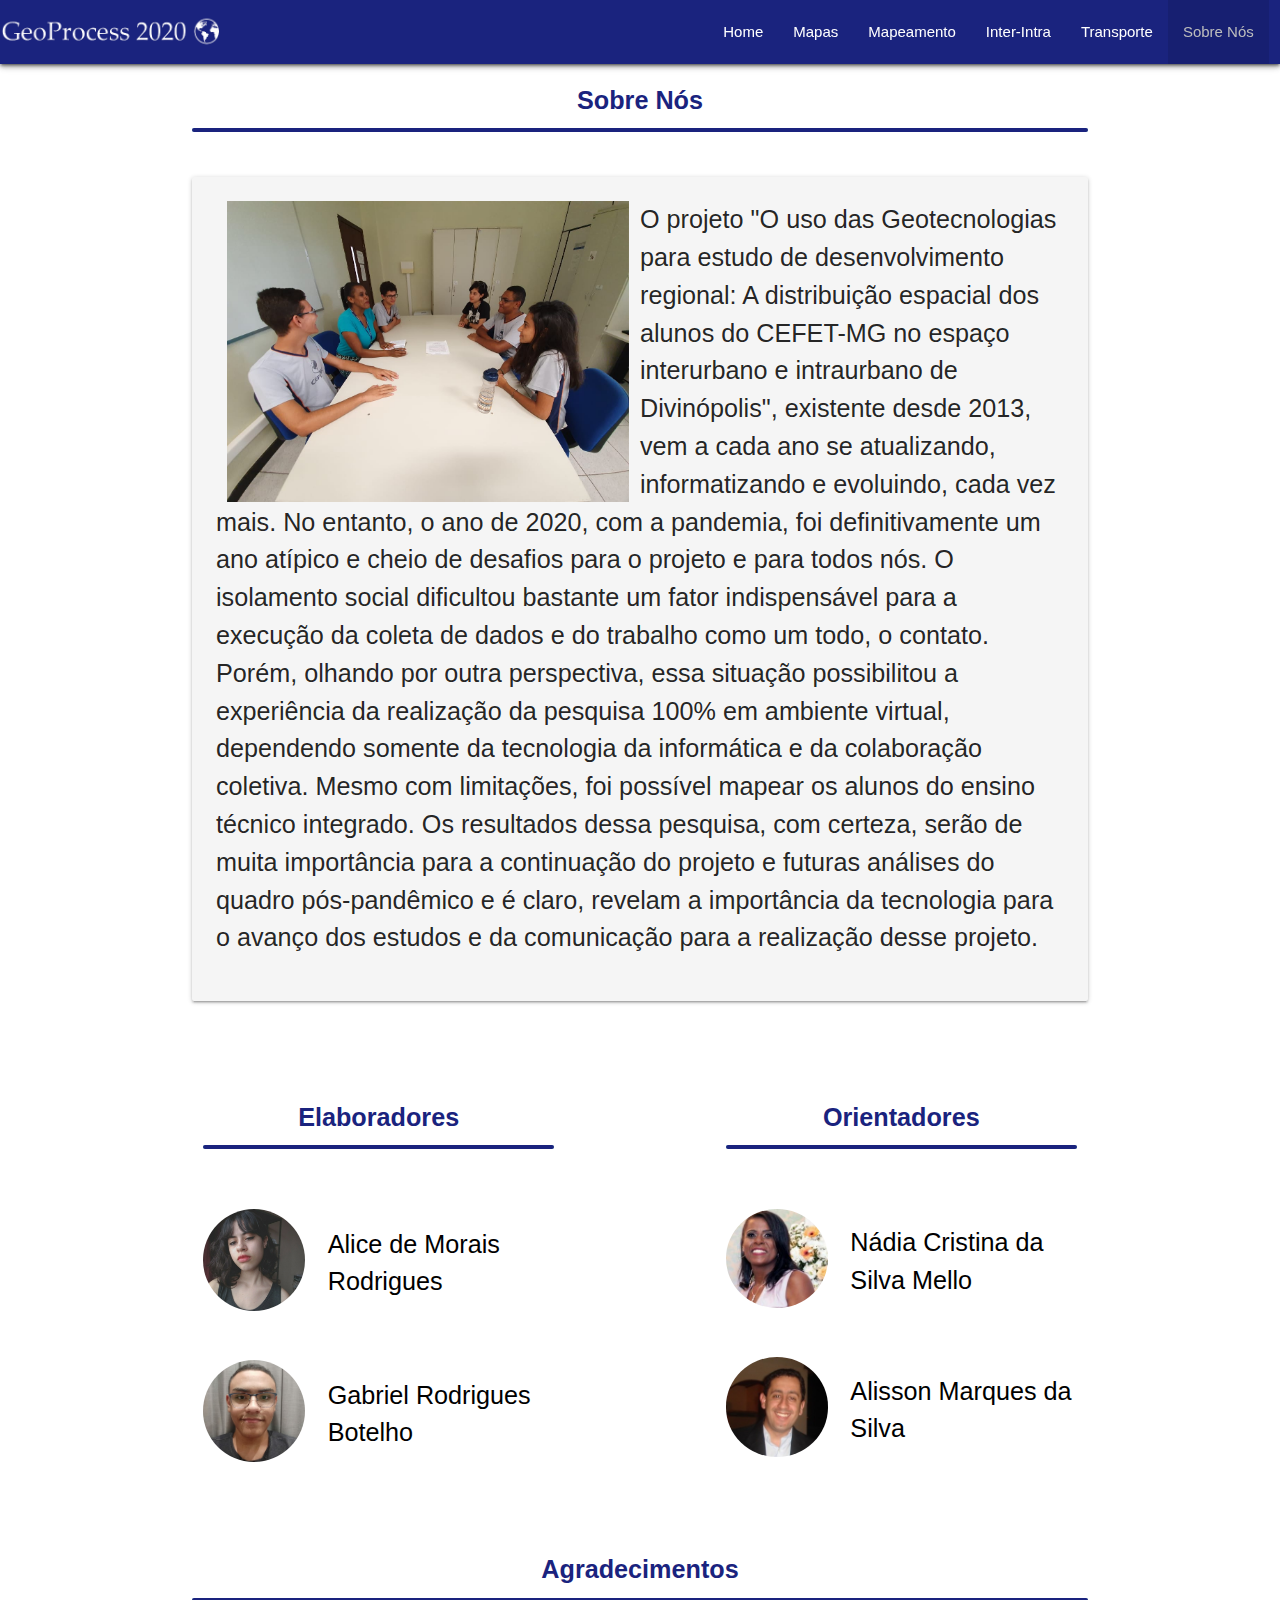
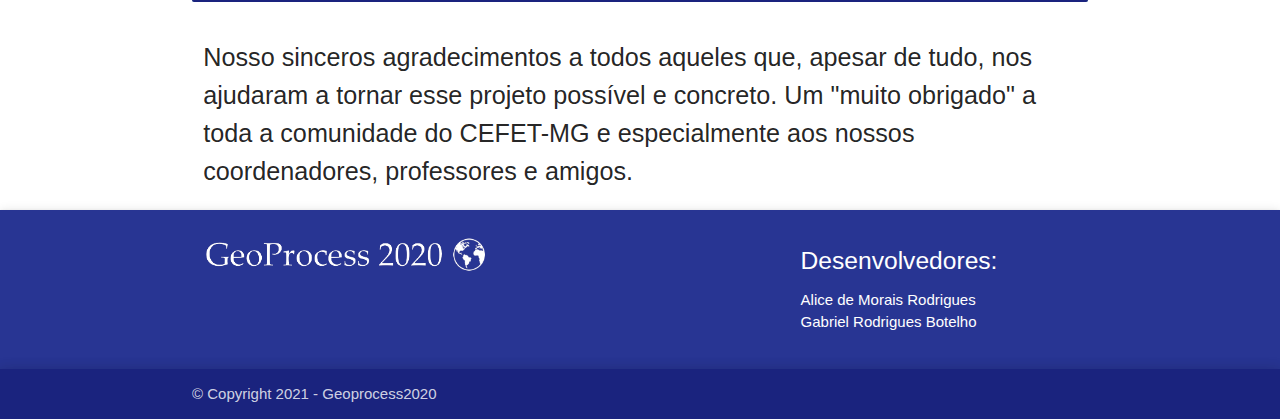
<file: sobre.html>
<!DOCTYPE html>
<html lang= "pt-br">
    <head>
        <title> Sobre Nós </title>
        <meta charset="utf-8" name="viewport" content="width=device-width, initial-scale=1.0"/>
        <!-- Importando o CSS-->
        <link rel="stylesheet" href="css/materialize.css">
        <link rel="stylesheet" href="css/custom.css">
        <!-- Importando o Google Incon Fonts-->
        <link rel="stylesheet" href="https://fonts.googleapis.com/icon?family=Material+Icons">
    </head>
    <body>
    <main>
      <!--Barra de Navegação-->

      <!-- NavBar-->
      <header>
        <div class="navbar-fixed z-depth-2">
          <nav class="indigo darken-4">

            <div class="row">
            <div class="nav-wrapper valign-wrapper">

              <img src = "img/GEOO.png" width="233" height="33" class="responsive-img brand-logo hide-on-small-only ">
              <img src = "img/GEOO.png" width="175" height="25" class="responsive-img brand-logo center hide-on-med-and-up">

              <!--Componentes da NavBar-->
              <div class="col s2 m8">
              <a href="#" data-target="mobile-demo" class="sidenav-trigger right"><i class="material-icons">menu</i></a>
              <ul class="right hide-on-med-and-down">
                <li><a href="index.html"> Home</a> </li>
                <li><a href="ex_mapas.html"> Mapas </a></li>
                <li><a href="mapeamento.html">Mapeamento</a></li>
                <li><a href="relacoes.html">Inter-Intra</a></li>
                <li><a href="ex_transporte.html">Transporte</a></li>
                <li class="active"><a class="grey-text text-lighten-1">Sobre Nós</a></li>
              </ul>
              </div>

            </div>
            </div>

          </nav>
        </div>

        <!--SideNav-->
        <ul class="sidenav" id="mobile-demo">
          <li><div class="user-view">
            <div class="background">
              <img src="img/back_sn.jpeg" width="300" height="100">
            </div>
            <img src = "img/GEOO2.png"  class="responsive-img"/>
          </div></li>

          <li><a href="index.html"><i class="material-icons">home</i>Home</a></li>
          <li><div class="divider"></div></li>
          <li><a href="ex_mapas.html"><i class="material-icons">room</i>Mapas</a></li>
          <li><a href="mapeamento.html"><i class="material-icons">equalizer</i>Mapeamento</a></li>
          <li><a href="relacoes.html"><i class="material-icons">trending_up</i>Inter-Intra</a></li>
          <li><a href="ex_transporte.html"><i class="material-icons">commute</i>Transporte</a></li>
          <li><div class="divider"></div></li>
          <li class="active"><a class="grey-text"><i class="material-icons">info</i>Sobre Nós</a></li>
          <li><div class="divider"></div></li>
        </ul>
      </header>


        <!--Conteúdo-->

        <!--Tema Principal-->

       <div class="row container center-align">

        <h4 class="centered center-align indigo-text text-darken-4 flow-text"> <b>Sobre Nós</b> </h4>
          <div class="progress">
              <div class="determinate indigo darken-4" style="width: 100%"></div>
            </div> <br>

        <div class="card-panel grey lighten-4 z-depth-1 flow-text"> 
          <div class="row center-align">

              <div class="col s12 m6 hide-on-med-and-down">
                <img src="img/Projeto.jpeg" width="600" height="500" class="responsive-img materialboxed"/>
              </div>

              <img src="img/Projeto.jpeg" width="400" height="300" class=" responsive-img hide-on-large-only"/>

              <div class= "flow-text left-align txtJus">
                O projeto "O uso das Geotecnologias para estudo de desenvolvimento regional: A distribuição espacial dos alunos do CEFET-MG no espaço interurbano e intraurbano de Divinópolis", existente desde 2013, vem a cada ano se atualizando, informatizando e evoluindo, cada vez mais. No entanto, o ano de 2020, com a pandemia, foi definitivamente um ano atípico e cheio de desafios para o projeto e para todos nós. O isolamento social dificultou bastante um fator indispensável para a execução da coleta de dados e do trabalho como um todo, o contato. Porém, olhando por outra perspectiva, essa situação possibilitou a experiência da realização da pesquisa 100% em ambiente virtual, dependendo somente da tecnologia da informática e da colaboração coletiva. Mesmo com limitações, foi possível mapear os alunos do ensino técnico integrado. Os resultados dessa pesquisa, com certeza, serão de muita importância para a continuação do projeto e futuras análises do quadro pós-pandêmico e é claro, revelam a importância da tecnologia para o avanço dos estudos e da comunicação para a realização desse projeto.
              </div>

          </div>
        </div>

       </div> <br><br>

      <!--ELABORADORES E ORIENTADORES-->
      <div class="row container">

          <!--Elaboradores-->
          <div class="col s12 m5">
              <h4 class="centered center-align indigo-text text-darken-4 flow-text"> <b>Elaboradores</b> </h4>
              <div class="progress">
                <div class="determinate indigo darken-4" style="width: 100%"></div>
              </div> <br><br>

              <div class="row valign-wrapper">
                <div class="col s4">
                  <img src="img/Alice2.jpeg" class="circle responsive-img">
                </div>
                <div class="col s8">
                  <span class="black-text flow-text">
                    Alice de Morais Rodrigues
                  </span>
                </div>
              </div> <br>

              <div class="row valign-wrapper">
                <div class="col s4">
                  <img src="img/Gabriel2.jpeg" class="circle responsive-img">
                </div>
                <div class="col s8">
                  <span class="black-text flow-text">
                    Gabriel Rodrigues Botelho
                  </span>
                </div>
              </div> <br><br>
          </div>


          <!--Orientadores-->
          <div class="col s12 m5 offset-m2">
              <h4 class="centered center-align indigo-text text-darken-4 flow-text"> <b>Orientadores</b> </h4>
              <div class="progress">
                <div class="determinate indigo darken-4" style="width: 100%"></div>
              </div> <br><br>

              <div class="row valign-wrapper">
                <div class="col s4">
                  <img src="img/Nadia.jpg" class="circle responsive-img">
                </div>
                <div class="col s8">
                  <span class="black-text flow-text">
                    Nádia Cristina da Silva Mello
                  </span>
                </div>
              </div> <br>

              <div class="row valign-wrapper">
                <div class="col s4">
                  <img src="img/Alisson.jpg" class="circle responsive-img">
                </div>
                <div class="col s8">
                  <span class="black-text flow-text">
                    Alisson Marques da Silva
                  </span>
                </div>
              </div> <br><br>
          </div>
          
      </div>


      <!--Agradcimentos-->
      <div class="row container">
        <h4 class="center-align indigo-text text-darken-4 flow-text"> <b>Agradecimentos</b> </h4>
          <div class="progress">
              <div class="determinate indigo darken-4" style="width: 100%"></div>
            </div> <br>

        <div class= "col s12 flow-text txtJus">
          Nosso sinceros agradecimentos a todos aqueles que, apesar de tudo, nos ajudaram a tornar esse projeto possível e concreto. Um "muito obrigado" a toda a comunidade do CEFET-MG e especialmente aos nossos coordenadores, professores e amigos. 
        </div>
      </div>
    </main>

    <!--Footer (rodapé)-->
    <footer class="page-footer indigo darken-3 z-depth-2">
      <div class="container">
        <div class="row">
          <div class="col m6 s12">
            <img src="img/GEOO.png" width="300" height="50" class="responsive-img"/>
          </div>
          <div class="col m4 offset-m2 s12">
            <h5>Desenvolvedores:</h5>
            <ul>
              <li><a class="white-text"> Alice de Morais Rodrigues </a></li>
              <li><a class="white-text"> Gabriel Rodrigues Botelho</a></li>
            </ul>
          </div>
        </div>
      </div>
      <div class="footer-copyright indigo darken-4 z-depth-3">
        <div class="container">
        © Copyright 2021 - Geoprocess2020
        </div>
      </div>
    </footer>





     <!-- Importando o jQuery JS-->
    <script src="https://ajax.googleapis.com/ajax/libs/jquery/3.5.1/jquery.min.js"></script>
    <!-- Importando o Materialize JS--> 
    <script src="js/materialize.js"></script>
   
    <!--Inicializações JavaScript-->
    <script>
        // MENU MOBILE  
        $(document).ready(function(){
          $('.sidenav').sidenav();
        });

        // SIDENAV
        $(document).ready(function(){
          $('.sidenav').sidenav();
        });

        //MATERIAL BOX
        $(document).ready(function(){
          $('.materialboxed').materialbox();
        });
    </script>
</body>
</html>
</file>
<file: css/custom.css>
body {
    display: flex;
    min-height: 100vh;
    flex-direction: column;

  }

  main {
    flex: 1 0 auto;
  }
</file>
<file: css/custom_backg.css>
body {
    background-color:#fafafa;
    display: flex;
    min-height: 100vh;
    flex-direction: column;

  }

  main {
    flex: 1 0 auto;
  }
</file>
